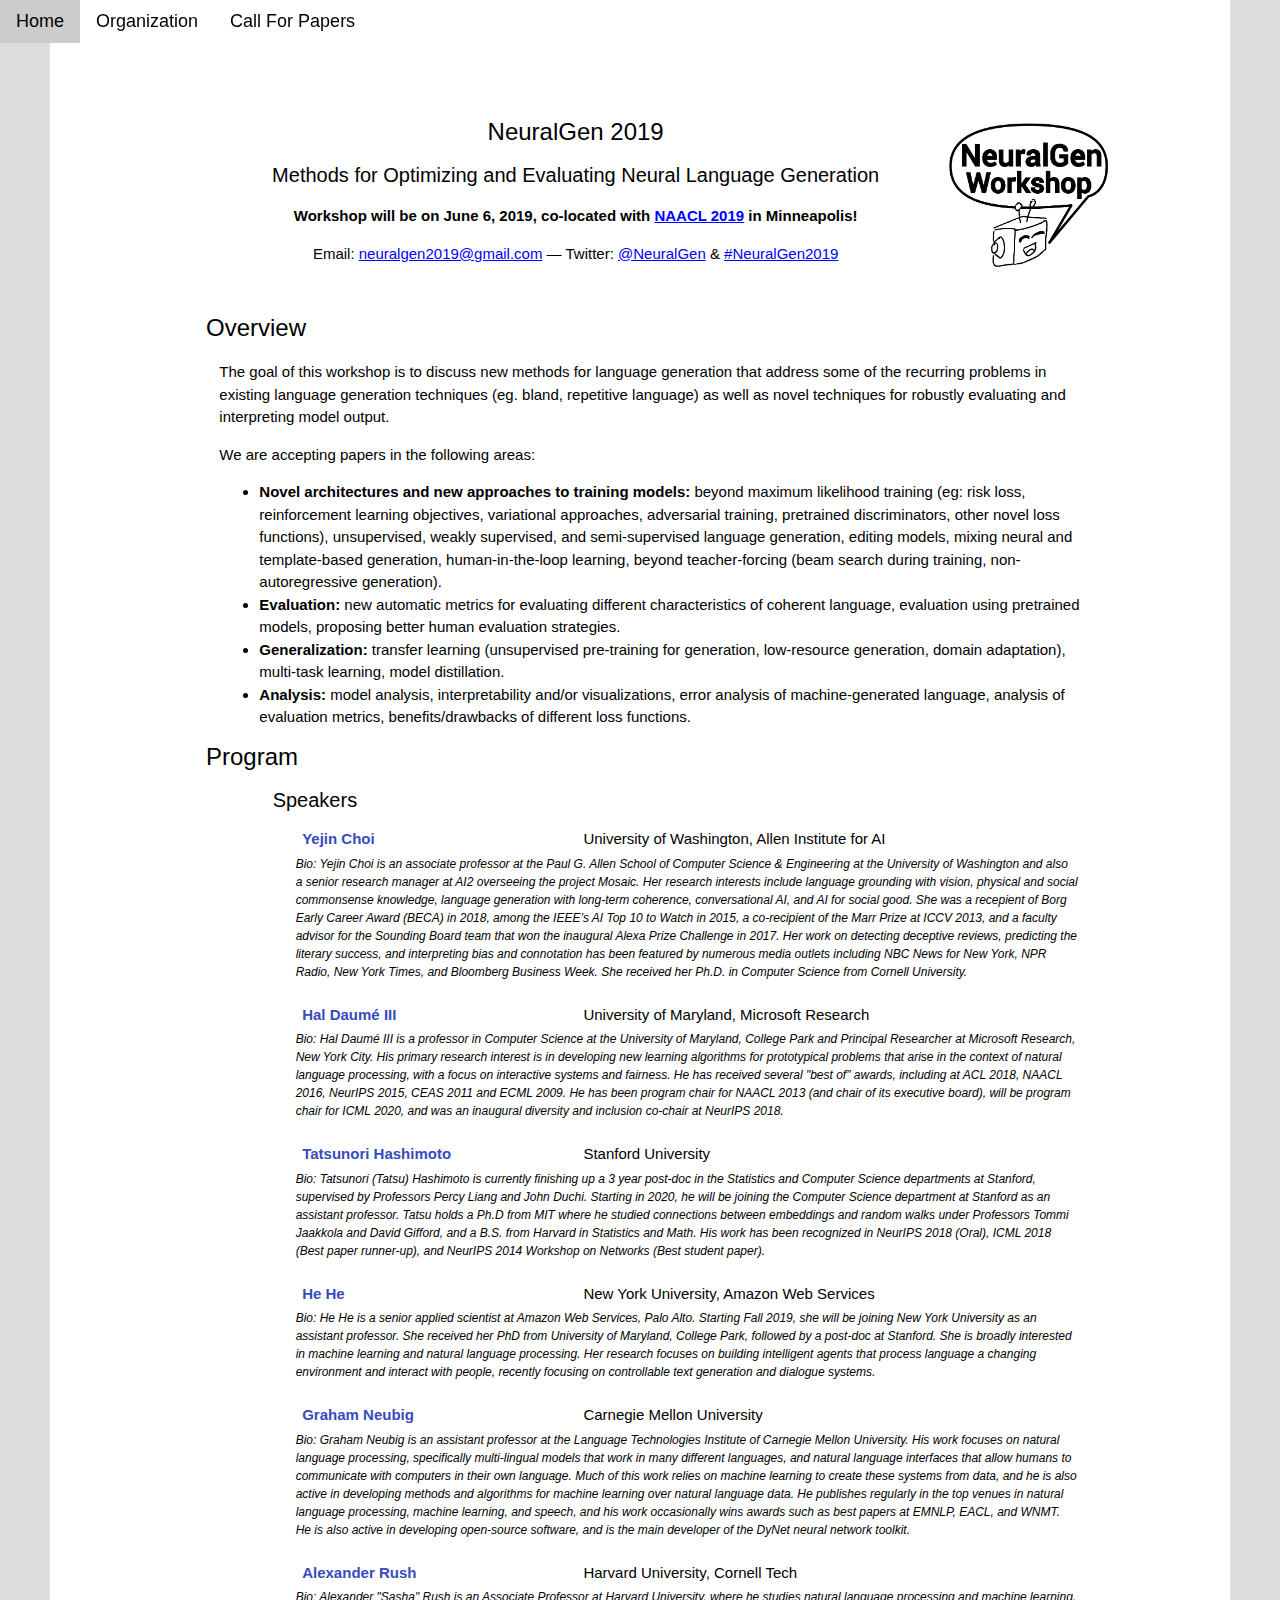
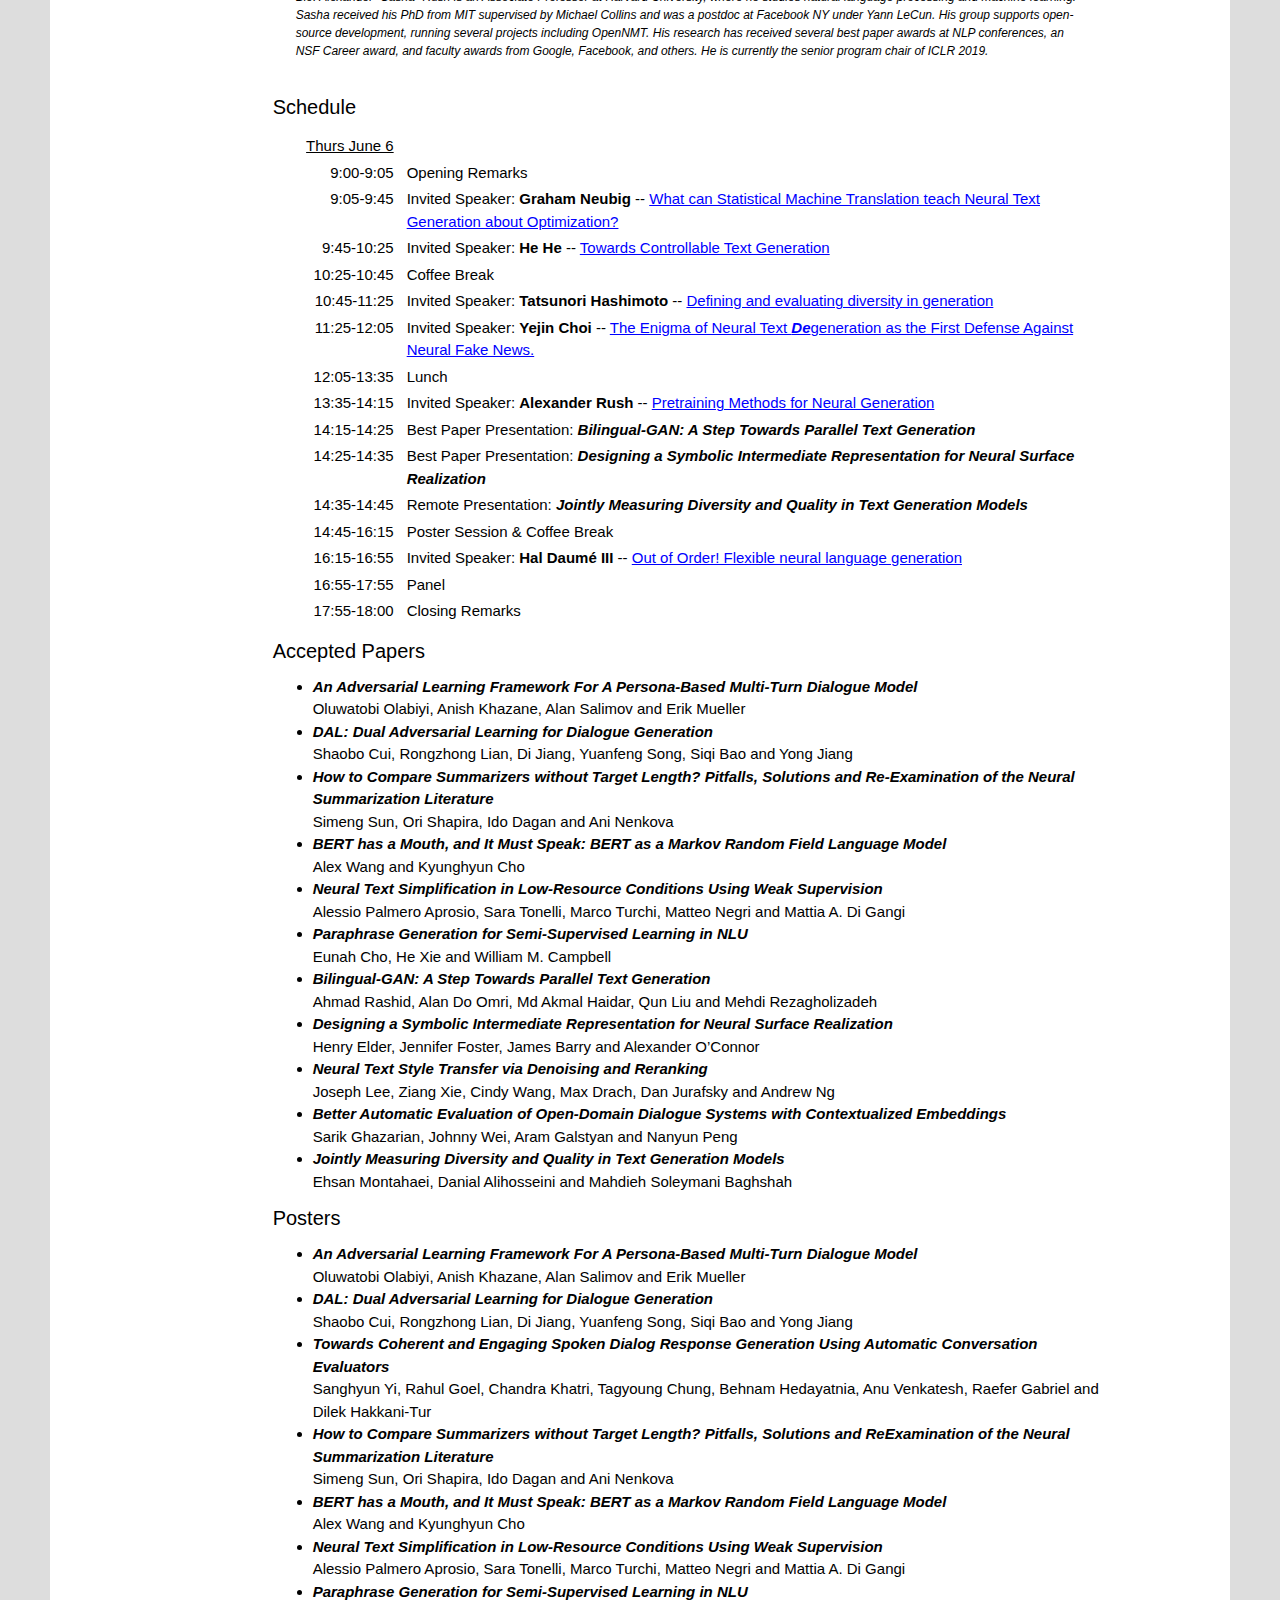
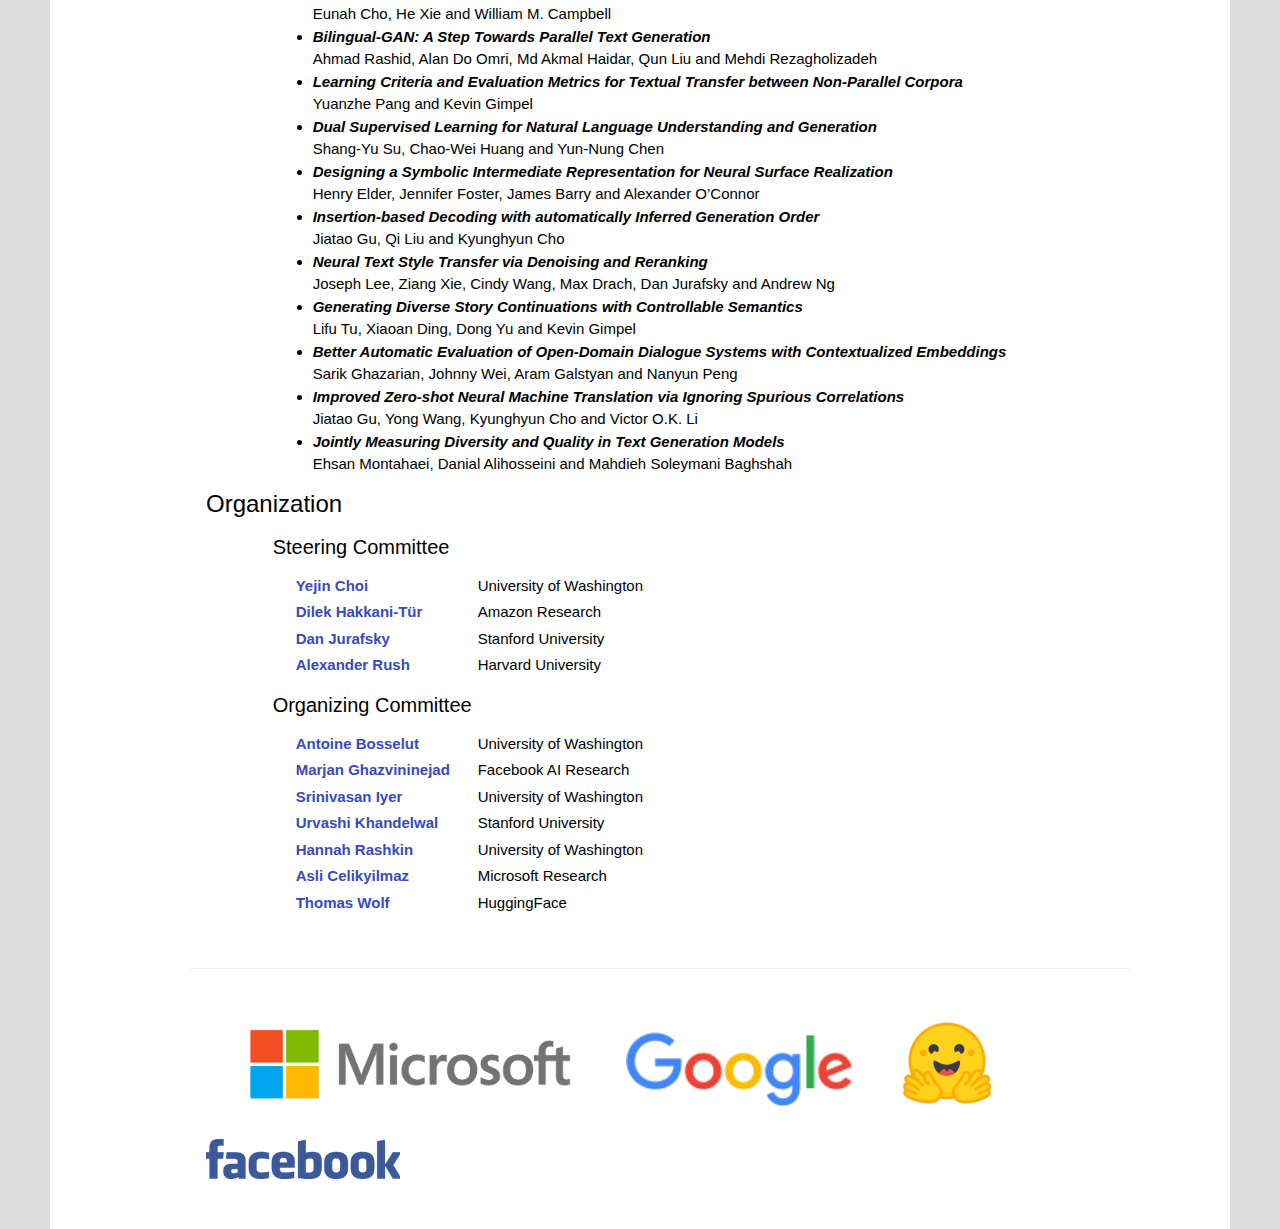
<file: index.html>
<!DOCTYPE html>
<html>
<title>NeuralGen Workshop</title>
<meta charset="UTF-8">
<meta name="viewport" content="width=device-width, initial-scale=1">
<link rel="stylesheet" href="https://www.w3schools.com/w3css/4/w3.css">
<link rel="stylesheet" href="https://www.w3schools.com/lib/w3-theme-black.css">
<link rel="stylesheet" href="https://fonts.googleapis.com/css?family=Roboto">
<link rel="stylesheet" href="style.css">
<!--link rel="stylesheet" href="https://cdnjs.cloudflare.com/ajax/libs/font-awesome/4.7.0/css/font-awesome.min.css"-->
<style>
html,body,h3,h3,h3,h4,h5,h6 {font-family:sans-serif;}
td {vertical-align:top;}
.w3-sidebar {
  z-index: 3;
  width: 120px;
  top: 43px;
  bottom: 0;
  height: inherit;
}
.w3-top-padding-64{
  padding-top: 64px!important;;
}
.name a{
  color:#374bbd;text-decoration: none;
}
.schedulename{
  font-weight:bold;
}
.papertitle{
  font-style:italic;
  font-weight:bold;
}
.bio{
  font-weight:lighter;
  font-style:italic;
  font-size:9pt;

}
.talktitle{
  padding-left:10pt;
  padding-right:10pt;
  font-style:italic;
  text-align: left;
  %padding-top:5pt;
}
</style>
<body>

<!-Navbar -->
<div class="w3-top">
  <div class="w3-bar w3-theme w3-top w3-left-align w3-large">
    <a class="w3-bar-item w3-button w3-right w3-hide-large w3-hover-white w3-large w3-theme-l1" href="javascript:void(0)" onclick="w3_open()"><i class="fa fa-bars"></i></a>
    <a href="index.html" class="w3-bar-item w3-button w3-theme-l1">Home</a>
    <a href="organization.html" class="w3-bar-item w3-button w3-hide-small w3-hover-white">Organization</a>
    <a href="cfp.html" class="w3-bar-item w3-button w3-hide-small w3-hover-white">Call For Papers</a>
  </div>
</div>


<!--nav class="w3-sidebar w3-bar-block w3-collapse w3-large w3-theme-l5" id="mySidebar">
</nav-->


<!-Main content: shift it to the right by 250 pixels when the sidebar is visible -->
<div class="w3-main">
<div class="w3-row w3-top-padding-64">
    <table width="100%" align="center" border="0" cellspacing="0" cellpadding="20">
        <tr>
<td width="75%">
<div class="w3-container" style="text-align:center">
    <table width="100%" align="center" border="0" cellspacing="0" cellpadding="20">
        <tr>
          <td width="67%" valign="middle">
<h3 style="text-align:center"> NeuralGen 2019
  </h3>
  <h4 style="text-align:center">
    Methods for Optimizing and Evaluating Neural Language Generation
  </h4>
  <p><b>Workshop will be on June 6, 2019, co-located with <a href="https://naacl2019.org/">NAACL 2019</a> in Minneapolis!</b></p>

      <p>Email: <a href="mailto:neuralgen2019@gmail.com">neuralgen2019@gmail.com</a> — Twitter: <a href="https://twitter.com/NeuralGen">@NeuralGen</a> & <a href="https://twitter.com/hashtag/neuralgen2019?src=hash">#NeuralGen2019</a></p>
    
    </td>  
      <td width="20%">
          <img src="images/NeuralGen_logo_final.png" width="100%">
        </td>
      </tr>
    </table>
  </div>
    <div class="w3-container">
      <h3 class="w3-text">Overview</h3>
      <div style="margin-left: 10pt;margin-right: 10pt;">
      <p>The goal of this workshop is to discuss new methods for language generation that address some of the recurring problems in existing language generation techniques (eg. bland, repetitive language) as well as novel techniques for robustly evaluating and interpreting model output.</p>
      <p>We are accepting papers in the following areas:</p>
      <ul>
      <li><b>Novel architectures and new approaches to training models:</b> beyond maximum likelihood training (eg: risk loss, reinforcement learning objectives, variational approaches, adversarial training, pretrained discriminators, other novel loss functions), unsupervised, weakly supervised, and semi-supervised language generation, editing models, mixing neural and template-based generation, human-in-the-loop learning, beyond teacher-forcing (beam search during training, non-autoregressive generation).</li>
      <li><b>Evaluation:</b> new automatic metrics for evaluating different characteristics of coherent language, evaluation using pretrained models, proposing better human evaluation strategies.</li>
      <li><b>Generalization:</b> transfer learning (unsupervised pre-training for generation, low-resource generation, domain adaptation), multi-task learning, model distillation.</li>
      <li><b>Analysis:</b> model analysis, interpretability and/or visualizations, error analysis of machine-generated language, analysis of evaluation metrics, benefits/drawbacks of different loss functions.
        </li></ul>
    </div>
    </div>
    <!--div class="w3-third w3-container">
      <p class="w3-border w3-padding-large w3-padding-32 w3-center">AD</p>
      <p class="w3-border w3-padding-large w3-padding-64 w3-center">AD</p>
    </div-->
  </div>

  <div class="w3-row">
    <div class=" w3-container">
      <h3 class="w3-text">Program</h3>

      <div style="margin-left: 50pt;margin-right: 10pt">
      <!--h4>Highlights</h4>
      <ul>
        <li>6-8 speakers</li><li>Poster Session</li><li>Panel Discussion</li>
      </ul-->

      <h4>Speakers</h4>
     <table >

        <tr ><td ></td>
            <td class="name" ><a href="https://homes.cs.washington.edu/~yejin/"> Yejin Choi</a></td>
        <td class="institution"> University of Washington, Allen Institute for AI</td>
        </tr>

        <tr  id="ychoibio" >
          <td colspan="4" class="bio" style="padding-bottom:20px">Bio: Yejin Choi is an associate professor at the Paul G. Allen School of Computer Science & Engineering at the University of Washington and also a senior research manager at AI2  overseeing the project Mosaic. Her research interests include language grounding with vision, physical and social commonsense knowledge, language generation with long-term coherence, conversational AI, and AI for social good. She was a recepient of Borg Early Career Award (BECA) in 2018, among the IEEE’s AI Top 10 to Watch in 2015, a co-recipient of the Marr Prize at ICCV 2013, and a faculty advisor for the Sounding Board team that won the inaugural Alexa Prize Challenge in 2017.  Her work on detecting deceptive reviews, predicting the literary success, and interpreting bias and connotation has been featured by numerous media outlets including NBC News for New York, NPR Radio, New York Times, and Bloomberg Business Week. She received her Ph.D. in Computer Science from Cornell University.
</td>
        </tr>

        <tr >
         <td ></td>
        <td class="name"><a href="http://users.umiacs.umd.edu/~hal/">Hal Daum&eacute;  III</a></td>
        <td class="institution"> University of Maryland, Microsoft Research</td>
        </tr>

        <tr  id="hdaumebio" >
          <td colspan="4" class="bio" style="padding-bottom:20px">Bio: Hal Daumé III is a professor in Computer Science at the University of Maryland, College Park and Principal Researcher at Microsoft Research, New York City. His primary research interest is in developing new learning algorithms for prototypical problems that arise in the context of natural language processing, with a focus on interactive systems and fairness. He has received several "best of" awards, including at ACL 2018, NAACL 2016, NeurIPS 2015, CEAS 2011 and ECML 2009. He has been program chair for NAACL 2013 (and chair of its executive board), will be program chair for ICML 2020, and was an inaugural diversity and inclusion co-chair at NeurIPS 2018.</tr>

        <tr >
          <td ></td>
        <td class="name"><a href="https://thashim.github.io/">Tatsunori Hashimoto</a></td>
        <td class="institution"> Stanford University</td>
        </tr>

        <tr  id="thashimotobio" >
          <td colspan="4" class="bio" style="padding-bottom:20px">Bio: Tatsunori (Tatsu) Hashimoto is currently finishing up a 3 year post-doc in the Statistics and Computer Science departments at Stanford, supervised by Professors Percy Liang and John Duchi. Starting in 2020, he will be joining the Computer Science department at Stanford as an assistant professor. Tatsu holds a Ph.D from MIT where he studied connections between embeddings and random walks under Professors Tommi Jaakkola and David Gifford, and a B.S. from Harvard in Statistics and Math. His work has been recognized in NeurIPS 2018 (Oral), ICML 2018 (Best paper runner-up), and NeurIPS 2014 Workshop on Networks (Best student paper).</td>
        </tr>

        <tr>
          <td ></td>
        <td class="name"><a href="https://hhexiy.github.io/">He He</a></td>
        <td class="institution"> New York University, Amazon Web Services</td>
        </tr>

        <tr  id="hhebio">
          <td colspan="4" class="bio" style="padding-bottom:20px" >Bio: He He is a senior applied scientist at Amazon Web Services, Palo Alto. Starting Fall 2019, she will be joining New York University as an assistant professor. She received her PhD from University of Maryland, College Park, followed by a post-doc at Stanford. She is broadly interested in machine learning and natural language processing.  Her research focuses on building intelligent agents that process language a changing environment and interact with people, recently focusing on controllable text generation and dialogue systems.</td>
        </tr>

        <tr >
          <td ></td>
        <td class="name"><a href="http://www.phontron.com/">Graham Neubig</a></td>
        <td class="institution"> Carnegie Mellon University</td>
        </tr>

        <tr  id="gneubigbio">
          <td colspan="4" class="bio" style="padding-bottom:20px">Bio: Graham Neubig is an assistant professor at the Language Technologies Institute of Carnegie Mellon University. His work focuses on natural language processing, specifically multi-lingual models that work in many different languages, and natural language interfaces that allow humans to communicate with computers in their own language. Much of this work relies on machine learning to create these systems from data, and he is also active in developing methods and algorithms for machine learning over natural language data. He publishes regularly in the top venues in natural language processing, machine learning, and speech, and his work occasionally wins awards such as best papers at EMNLP, EACL, and WNMT. He is also active in developing open-source software, and is the main developer of the DyNet neural network toolkit.</td>
        </tr>

        <tr >
          <td ></td>
          <td class="name"><a href="https://nlp.seas.harvard.edu/rush.html">Alexander Rush</a></td>
        <td class="institution"> Harvard University, Cornell Tech</td>
        </tr>

        <tr  id="arushbio" >
          <td colspan="4" class="bio" style="padding-bottom:20px" >Bio: Alexander "Sasha" Rush is an Associate Professor at Harvard University, where he studies natural language processing and machine learning. Sasha received his PhD from MIT supervised by Michael Collins and was a postdoc at Facebook NY under Yann LeCun. His group supports open-source development, running several projects including OpenNMT. His research has received several best paper awards at NLP conferences, an NSF Career award, and faculty awards from Google, Facebook, and others.  He is currently the senior program chair of ICLR 2019.</td>
        </tr>
      </table>

   

      <h4>Schedule</h4>
      <table>
        <tr><td width="100px" style="text-align:right"><u>Thurs June 6</u></td><td style="padding-left:10px"></td></tr>
        <tr><td width="100px" style="text-align:right">9:00-9:05</td><td style="padding-left:10px">Opening Remarks</td></tr>
        <tr><td style="text-align:right"> 9:05-9:45</td><td style="padding-left:10px">Invited Speaker: <span class="schedulename">Graham Neubig</span> -- <a href="http://www.phontron.com/slides/neubig19neuralgen.pdf">What can Statistical Machine Translation teach Neural Text Generation about Optimization?</a></td></tr>
        <tr><td style="text-align:right"> 9:45-10:25</td><td style="padding-left:10px">Invited Speaker: <span class="schedulename">He He</span> -- <a href="pdf/hhe.pdf">Towards Controllable Text Generation</a></td></tr>
        <tr><td style="text-align:right"> 10:25-10:45</td><td style="padding-left:10px">Coffee Break</td></tr>
        <tr><td style="text-align:right"> 10:45-11:25</td><td style="padding-left:10px">Invited Speaker: <span class="schedulename">Tatsunori Hashimoto</span> -- <a href="https://drive.google.com/file/d/1P--z-jGWMtrSHdjB64X4BEwuIedzkO6N/view?usp=drive_web">Defining and evaluating diversity in generation</a></td></tr>
        <tr><td style="text-align:right"> 11:25-12:05</td><td style="padding-left:10px">Invited Speaker: <span class="schedulename">Yejin Choi</span> -- <a href="https://www.dropbox.com/s/bnz1f9vwxs0u2n0/neuraldegen.pdf?dl=0">The Enigma of Neural Text <b><i>De</i></b>generation as the First Defense Against Neural Fake News.</a></td></tr>
        <tr><td style="text-align:right"> 12:05-13:35</td><td style="padding-left:10px">Lunch</td></tr>
        <tr><td style="text-align:right"> 13:35-14:15</td><td style="padding-left:10px">Invited Speaker: <span class="schedulename">Alexander Rush</span> -- <a href="http://nlp.seas.harvard.edu/slides/Pre-training%20for%20Generation.pdf">Pretraining Methods for Neural Generation</a></td></tr>
        <tr><td style="text-align:right"> 14:15-14:25</td><td style="padding-left:10px">Best Paper Presentation: <span class="papertitle">Bilingual-GAN: A Step Towards Parallel Text Generation</span></td></tr>
        <tr><td style="text-align:right"> 14:25-14:35</td><td style="padding-left:10px">Best Paper Presentation: <span class="papertitle">Designing a Symbolic Intermediate Representation for Neural Surface Realization</span> </td></tr>
        <tr><td style="text-align:right"> 14:35-14:45</td><td style="padding-left:10px">Remote Presentation: <span class="papertitle">Jointly Measuring Diversity and Quality in Text Generation Models</span></td></tr>
        <tr><td style="text-align:right"> 14:45-16:15</td><td style="padding-left:10px">Poster Session  & Coffee Break</td></tr>
        <tr><td style="text-align:right"> 16:15-16:55</td><td style="padding-left:10px">Invited Speaker:  <span class="schedulename">Hal Daumé III</span> -- <a href="pdf/out_of_order.pptx"> Out of Order! Flexible neural language generation</a></td></tr>
        <tr><td style="text-align:right"> 16:55-17:55</td><td style="padding-left:10px">Panel</td></tr>
        <tr><td style="text-align:right"> 17:55-18:00</td><td style="padding-left:10px">Closing Remarks</td></tr>
      </table>

      <h4>Accepted Papers</h4>
    <ul>
      <li>
 <span class="papertitle">An Adversarial Learning Framework For A Persona-Based Multi-Turn Dialogue Model</span><br>
Oluwatobi Olabiyi, Anish Khazane, Alan Salimov and Erik Mueller
      </li><li>
 <span class="papertitle">DAL: Dual Adversarial Learning for Dialogue Generation</span><br>
Shaobo Cui, Rongzhong Lian, Di Jiang, Yuanfeng Song, Siqi Bao and Yong Jiang
      </li><li>
 <span class="papertitle">How to Compare Summarizers without Target Length? Pitfalls, Solutions and Re-Examination of the Neural Summarization Literature</span><br>
Simeng Sun, Ori Shapira, Ido Dagan and Ani Nenkova
      </li><li>
 <span class="papertitle">BERT has a Mouth, and It Must Speak: BERT as a Markov Random Field Language Model</span><br>
Alex Wang and Kyunghyun Cho
      </li><li>
 <span class="papertitle">Neural Text Simplification in Low-Resource Conditions Using Weak Supervision</span><br>
Alessio Palmero Aprosio, Sara Tonelli, Marco Turchi, Matteo Negri and Mattia A. Di Gangi
      </li><li>
 <span class="papertitle">Paraphrase Generation for Semi-Supervised Learning in NLU</span><br>
Eunah Cho, He Xie and William M. Campbell
      </li><li>
 <span class="papertitle">Bilingual-GAN: A Step Towards Parallel Text Generation</span><br>
Ahmad Rashid, Alan Do Omri, Md Akmal Haidar, Qun Liu and Mehdi Rezagholizadeh 
      </li><li>
 <span class="papertitle">Designing a Symbolic Intermediate Representation for Neural Surface Realization</span><br>
Henry Elder, Jennifer Foster, James Barry and Alexander O’Connor
      </li><li>
 <span class="papertitle">Neural Text Style Transfer via Denoising and Reranking</span><br>
Joseph Lee, Ziang Xie, Cindy Wang, Max Drach, Dan Jurafsky and Andrew Ng
      </li><li>
 <span class="papertitle">Better Automatic Evaluation of Open-Domain Dialogue Systems with Contextualized Embeddings</span><br>
Sarik Ghazarian, Johnny Wei, Aram Galstyan and Nanyun Peng
      </li><li>
 <span class="papertitle">Jointly Measuring Diversity and Quality in Text Generation Models</span><br>
Ehsan Montahaei, Danial Alihosseini and Mahdieh Soleymani Baghshah
      </li>
    </ul>

      <h4>Posters</h4>

<ul>
  <li>
<span class="papertitle">An Adversarial Learning Framework For A Persona-Based Multi-Turn Dialogue Model</span><br>
Oluwatobi Olabiyi, Anish Khazane, Alan Salimov and Erik Mueller
 </li><li>
<span class="papertitle">DAL: Dual Adversarial Learning for Dialogue Generation</span><br>
Shaobo Cui, Rongzhong Lian, Di Jiang, Yuanfeng Song, Siqi Bao and Yong Jiang
 </li><li>
<span class="papertitle">Towards Coherent and Engaging Spoken Dialog Response Generation Using Automatic Conversation Evaluators</span><br>
Sanghyun Yi, Rahul Goel, Chandra Khatri, Tagyoung Chung, Behnam Hedayatnia, Anu Venkatesh, Raefer Gabriel and Dilek Hakkani-Tur
 </li><li>
<span class="papertitle">How to Compare Summarizers without Target Length? Pitfalls, Solutions and ReExamination of the Neural Summarization Literature</span><br>
Simeng Sun, Ori Shapira, Ido Dagan and Ani Nenkova
 </li><li>
<span class="papertitle">BERT has a Mouth, and It Must Speak: BERT as a Markov Random Field Language Model </span><br>
Alex Wang and Kyunghyun Cho
 </li><li>
<span class="papertitle">Neural Text Simplification in Low-Resource Conditions Using Weak Supervision</span><br>
Alessio Palmero Aprosio, Sara Tonelli, Marco Turchi, Matteo Negri and Mattia A. Di Gangi
 </li><li>
<span class="papertitle">Paraphrase Generation for Semi-Supervised Learning in NLU</span><br>
Eunah Cho, He Xie and William M. Campbell
 </li><li>
<span class="papertitle">Bilingual-GAN: A Step Towards Parallel Text Generation</span><br>
Ahmad Rashid, Alan Do Omri, Md Akmal Haidar, Qun Liu and Mehdi Rezagholizadeh
 </li><li>
<span class="papertitle">Learning Criteria and Evaluation Metrics for Textual Transfer between Non-Parallel Corpora</span><br>
Yuanzhe Pang and Kevin Gimpel
 </li><li>
<span class="papertitle">Dual Supervised Learning for Natural Language Understanding and Generation</span><br>
Shang-Yu Su, Chao-Wei Huang and Yun-Nung Chen
 </li><li>
<span class="papertitle">Designing a Symbolic Intermediate Representation for Neural Surface Realization</span><br>
Henry Elder, Jennifer Foster, James Barry and Alexander O’Connor
 </li><li>
<span class="papertitle">Insertion-based Decoding with automatically Inferred Generation Order</span><br>
Jiatao Gu, Qi Liu and Kyunghyun Cho
 </li><li>
<span class="papertitle">Neural Text Style Transfer via Denoising and Reranking</span><br>
Joseph Lee, Ziang Xie, Cindy Wang, Max Drach, Dan Jurafsky and Andrew Ng
 </li><li>
<span class="papertitle">Generating Diverse Story Continuations with Controllable Semantics</span><br>
Lifu Tu, Xiaoan Ding, Dong Yu and Kevin Gimpel
 </li><li>
<span class="papertitle">Better Automatic Evaluation of Open-Domain Dialogue Systems with Contextualized Embeddings</span><br>
Sarik Ghazarian, Johnny Wei, Aram Galstyan and Nanyun Peng
 </li><li>
<span class="papertitle">Improved Zero-shot Neural Machine Translation via Ignoring Spurious Correlations</span><br>
Jiatao Gu, Yong Wang, Kyunghyun Cho and Victor O.K. Li
 </li><li>
<span class="papertitle">Jointly Measuring Diversity and Quality in Text Generation Models</span><br>
Ehsan Montahaei, Danial Alihosseini and Mahdieh Soleymani Baghshah
 </li>

</ul>


    </div>
    </div>
    <!--div class="w3-third w3-container">
      <p class="w3-border w3-padding-large w3-padding-32 w3-center">AD</p>
      <p class="w3-border w3-padding-large w3-padding-64 w3-center">AD</p>
    </div-->
  </div>
  <div class="w3-row" style="padding-bottom:30px;">
    <div class="w3-container">
      <h3 class="w3-text">Organization</h3>

      <div style="margin-left: 50pt;margin-right: 10pt">
      <h4>Steering Committee</h4>
      <table>
        <tr>
        <td width="180px" class="name"><a href="https://homes.cs.washington.edu/~yejin/"> Yejin Choi </a></td><td class="institution"> University of Washington </td>
        </tr>
        <tr>
        <td class="name"><a href="https://scholar.google.com/citations?user=GMcL_9kAAAAJ">Dilek Hakkani-Tür</a></td><td class="institution"> Amazon Research</td>
        </tr>
        <tr>
        <td class="name"><a href="https://web.stanford.edu/~jurafsky/">Dan Jurafsky</a></td><td class="institution">Stanford University</td>
        </tr>
        <tr>
        <td class="name"><a href="https://nlp.seas.harvard.edu/rush.html">Alexander Rush</a></td><td class="institution"> Harvard University</td>
        </tr>
      </table>
      <h4>Organizing Committee</h4>
      <table>
        <tr>
        <td width="180px" class="name"><a href="https://atcbosselut.github.io/">Antoine Bosselut</a></td><td class="institution"> University of Washington</td>
        </tr>
        <tr>
        <td class="name"><a href="https://scholar.google.com/citations?user=IRTtnAIAAAAJ&hl=en">Marjan Ghazvininejad</a></td><td class="institution">Facebook AI Research</td>
        </tr>
        <tr>
        <td class="name"><a href="http://sriniiyer.github.io/">Srinivasan Iyer</a></td><td class="institution">University of Washington</td>
        </tr>
        <tr>
        <td class="name"><a href="https://nlp.stanford.edu/~urvashik/">Urvashi Khandelwal</a></td><td class="institution"> Stanford University</td>
        </tr>
        <tr>
        <td class="name"><a href="https://homes.cs.washington.edu/~hrashkin/">Hannah Rashkin</a></td><td class="institution">University of Washington</td>
        </tr>
        <tr>
        <td class="name"><a href="https://www.microsoft.com/en-us/research/people/aslicel/"> Asli Celikyilmaz</a></td><td class="institution">Microsoft Research</td>
        </tr>
        <tr>
        <td class="name"><a href="http://thomwolf.io/">Thomas Wolf</a></td><td class="institution">HuggingFace</td>
        </tr>
      </table>



    </div>
  </div>

  </div>
<hr>
  <div class="w3-row" style="padding-bottom:30px;">
    <div class="w3-container">
      <!--h3 class="w3-text">Sponsors</h3>
      <img src="images/Microsoft-logo_rgb_gray.png" width="300px">&nbsp;&nbsp;
      <img style="margin-top:15px" src="images/GoogleLogo_Color.png" width="180px">&nbsp;&nbsp;&nbsp;&nbsp;&nbsp;&nbsp;&nbsp;&nbsp;&nbsp;
      <img src="images/huggingface.png" width="80px">&nbsp;&nbsp;&nbsp;&nbsp;&nbsp;&nbsp;&nbsp;&nbsp;&nbsp;&nbsp;
      <img src="images/facebook-logo.png" width="100px">&nbsp;&nbsp;&nbsp;&nbsp;&nbsp;&nbsp;&nbsp;&nbsp;
      <br-->

      <img src="images/Microsoft-logo_rgb_gray.png" height="150px">&nbsp;&nbsp;
      <img style="margin-top:15px" src="images/GoogleLogo_Color.png" height="80px">&nbsp;&nbsp;&nbsp;&nbsp;&nbsp;&nbsp;&nbsp;&nbsp;&nbsp;
      <img src="images/huggingface.png" height="100px">&nbsp;&nbsp;&nbsp;&nbsp;&nbsp;&nbsp;&nbsp;&nbsp;&nbsp;&nbsp;
      <img src="images/facebook-logo.png" height="40px">&nbsp;&nbsp;&nbsp;&nbsp;&nbsp;&nbsp;&nbsp;&nbsp;

    </div>
  </div>

<!-END MAIN -->
</div>

<script>
// Get the Sidebar
var mySidebar = document.getElementById("mySidebar");


</script>
</body>
</html>
</file>
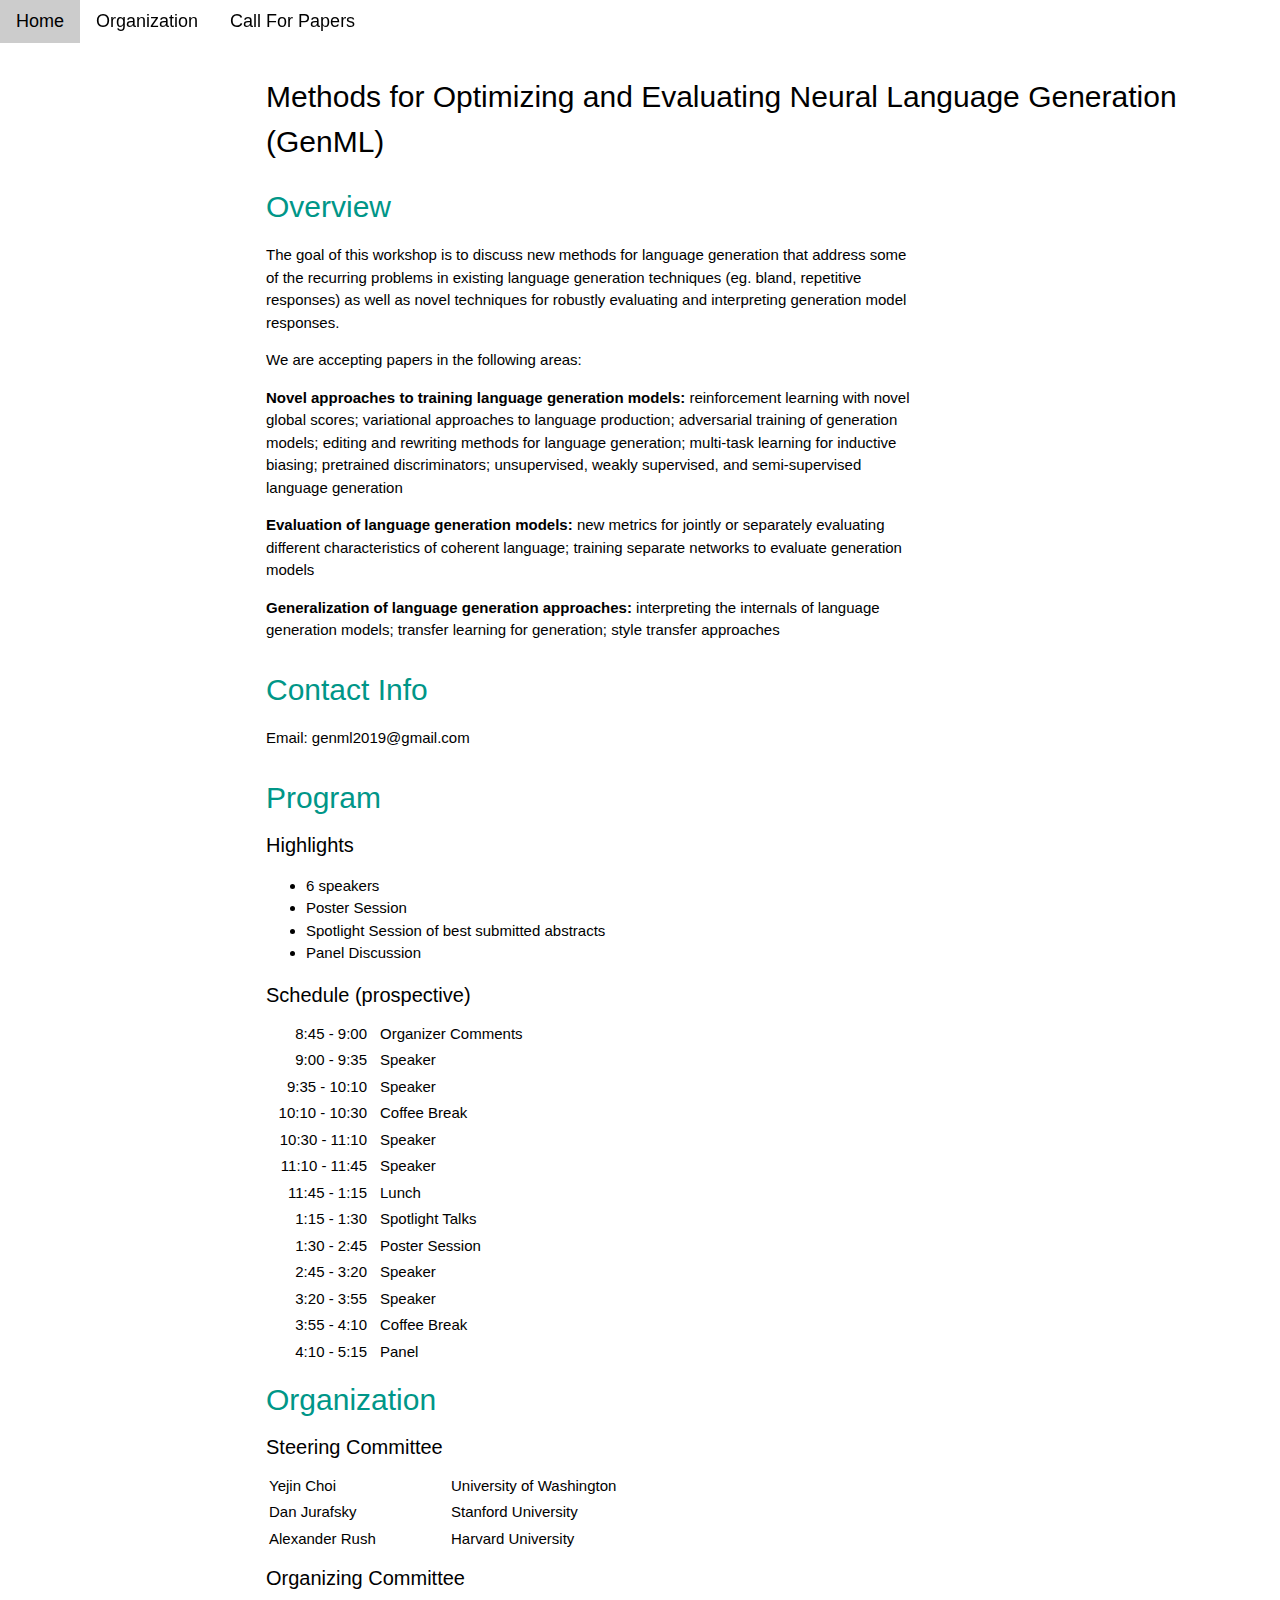
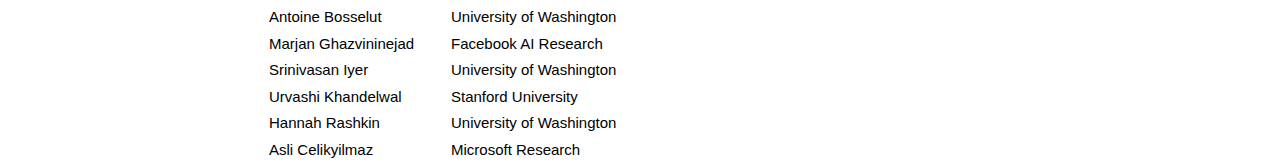
<file: docs/index.html>
<!DOCTYPE html>
<html>
<title>GenML Workshop</title>
<meta charset="UTF-8">
<meta name="viewport" content="width=device-width, initial-scale=1">
<link rel="stylesheet" href="https://www.w3schools.com/w3css/4/w3.css">
<link rel="stylesheet" href="https://www.w3schools.com/lib/w3-theme-black.css">
<link rel="stylesheet" href="https://fonts.googleapis.com/css?family=Roboto">
<!--link rel="stylesheet" href="https://cdnjs.cloudflare.com/ajax/libs/font-awesome/4.7.0/css/font-awesome.min.css"-->
<style>
html,body,h3,h2,h3,h4,h5,h6 {font-family:sans-serif;}
.w3-sidebar {
  z-index: 3;
  width: 250px;
  top: 43px;
  bottom: 0;
  height: inherit;
}
.w3-top-padding-64{
  padding-top: 64px!important;;
}
</style>
<body>

<!-- Navbar -->
<div class="w3-top">
  <div class="w3-bar w3-theme w3-top w3-left-align w3-large">
    <a class="w3-bar-item w3-button w3-right w3-hide-large w3-hover-white w3-large w3-theme-l1" href="javascript:void(0)" onclick="w3_open()"><i class="fa fa-bars"></i></a>
    <a href="index.html" class="w3-bar-item w3-button w3-theme-l1">Home</a>
    <a href="organization.html" class="w3-bar-item w3-button w3-hide-small w3-hover-white">Organization</a>
    <a href="submissions.html" class="w3-bar-item w3-button w3-hide-small w3-hover-white">Call For Papers</a>
  </div>
</div>

<!-- Sidebar 
<nav class="w3-sidebar w3-bar-block w3-collapse w3-large w3-theme-l5 w3-animate-left" id="mySidebar">
  <a href="javascript:void(0)" onclick="w3_close()" class="w3-right w3-xlarge w3-padding-large w3-hover-black w3-hide-large" title="Close Menu">
    <i class="fa fa-remove"></i>
  </a>
  <h4 class="w3-bar-item"><b>Menu</b></h4>
  <a class="w3-bar-item w3-button w3-hover-black" href="#">Link</a>
  <a class="w3-bar-item w3-button w3-hover-black" href="#">Link</a>
  <a class="w3-bar-item w3-button w3-hover-black" href="#">Link</a>
  <a class="w3-bar-item w3-button w3-hover-black" href="#">Link</a>
</nav>-->

<!-- Overlay effect when opening sidebar on small screens -->
<div class="w3-overlay w3-hide-large" onclick="w3_close()" style="cursor:pointer" title="close side menu" id="myOverlay"></div>

<!-- Main content: shift it to the right by 250 pixels when the sidebar is visible -->
<div class="w3-main" style="margin-left:250px">
<div class="w3-row w3-top-padding-64">
    <div class="w3-container">
  <h2>
    Methods for Optimizing and Evaluating Neural Language Generation (GenML)
  </h2>
  </div>
    <div class="w3-twothird w3-container">
      <h2 class="w3-text-teal">Overview</h2>
      <p>The goal of this workshop is to discuss new methods for language generation that address some of the recurring problems in existing language generation techniques (eg. bland, repetitive responses) as well as novel techniques for robustly evaluating and interpreting generation model responses.</p>
      <p>We are accepting papers in the following areas:</p>
      <p><b>Novel approaches to training language generation models:</b> reinforcement learning with novel global scores; variational approaches to language production; adversarial training of generation models; editing and rewriting methods for language generation; multi-task learning for inductive biasing; pretrained discriminators; unsupervised, weakly supervised, and semi-supervised language generation</p>
      <p><b>Evaluation of language generation models:</b> new metrics for jointly or separately evaluating different characteristics of coherent language; training separate networks to evaluate generation models</p>
      <p><b>Generalization of language generation approaches:</b> interpreting the internals of language generation models; transfer learning for generation; style transfer approaches</p>
    </div>
    <!--div class="w3-third w3-container">
      <p class="w3-border w3-padding-large w3-padding-32 w3-center">AD</p>
      <p class="w3-border w3-padding-large w3-padding-64 w3-center">AD</p>
    </div-->
  </div>
    <div class="w3-row">
    <div class="w3-twothird w3-container">
      <h2 class="w3-text-teal">Contact Info</h2>
      <p>Email: genml2019@gmail.com</p>
    </div>
  </div>

  <div class="w3-row">
    <div class="w3-twothird w3-container">
      <h2 class="w3-text-teal">Program</h2>
      <h4>Highlights</h4>
      <ul>
        <li>6 speakers</li><li>Poster Session</li><li>Spotlight Session of best submitted abstracts</li><li>Panel Discussion</li>
      </ul>
      <h4>Schedule (prospective)</h4>
      <table>
        <tr><td width="100px" style="text-align:right">8:45 - 9:00</td><td style="padding-left:10px">Organizer Comments</td></tr>
        <tr><td style="text-align:right"> 9:00 - 9:35</td><td style="padding-left:10px">Speaker</td></tr>
        <tr><td style="text-align:right"> 9:35 - 10:10</td><td style="padding-left:10px">Speaker</td></tr>
        <tr><td style="text-align:right"> 10:10 - 10:30</td><td style="padding-left:10px">Coffee Break</td></tr>
        <tr><td style="text-align:right"> 10:30 - 11:10</td><td style="padding-left:10px">Speaker</td></tr>
        <tr><td style="text-align:right"> 11:10 - 11:45</td><td style="padding-left:10px">Speaker</td></tr>
        <tr><td style="text-align:right"> 11:45 - 1:15</td><td style="padding-left:10px">Lunch</td></tr>
        <tr><td style="text-align:right"> 1:15 - 1:30</td><td style="padding-left:10px">Spotlight Talks</td></tr>
        <tr><td style="text-align:right"> 1:30 - 2:45</td><td style="padding-left:10px">Poster Session</td></tr>
        <tr><td style="text-align:right"> 2:45 - 3:20</td><td style="padding-left:10px">Speaker</td></tr>
        <tr><td style="text-align:right"> 3:20 - 3:55</td><td style="padding-left:10px">Speaker</td></tr>
        <tr><td style="text-align:right"> 3:55 - 4:10</td><td style="padding-left:10px">Coffee Break</td></tr>
        <tr><td style="text-align:right"> 4:10 - 5:15</td><td style="padding-left:10px">Panel</td></tr>

      </table>

    </div>
    <!--div class="w3-third w3-container">
      <p class="w3-border w3-padding-large w3-padding-32 w3-center">AD</p>
      <p class="w3-border w3-padding-large w3-padding-64 w3-center">AD</p>
    </div-->
  </div>
  <div class="w3-row">
    <div class="w3-twothird w3-container">
      <h2 class="w3-text-teal">Organization</h2>
      <h4>Steering Committee</h4>
      <table>
        <tr>
        <td width="180px">Yejin Choi</td><td> University of Washington</td>
        </tr>
        <tr>
        <td>Dan Jurafsky</td><td>Stanford University</td>
        </tr>
        <tr>
        <td>Alexander Rush</td><td> Harvard University</td>
        </tr>
      </table>
      <h4>Organizing Committee</h4>
      <table>
        <tr>
        <td width="180px">Antoine Bosselut</td><td> University of Washington</td>
        </tr>
        <tr>
        <td>Marjan Ghazvininejad</td><td>Facebook AI Research</td>
        </tr>
        <tr>
        <td>Srinivasan Iyer</td><td>University of Washington</td>
        </tr>
        <tr>
        <td>Urvashi Khandelwal</td><td> Stanford University</td>
        </tr>
        <tr>
        <td>Hannah Rashkin</td><td>University of Washington</td>
        </tr>
        <tr>
        <td>Asli Celikyilmaz</td><td>Microsoft Research</td>
        </tr>
      </table>
    </div>
  </div>
  <!--div class="w3-row">
    <div class="w3-twothird w3-container">
      <h2 class="w3-text-teal">Important Dates</h2>
      <p>Empty Paragraph</p>
    </div>
  </div-->




  <footer id="myFooter">
  </footer>

<!-- END MAIN -->
</div>

<script>
// Get the Sidebar
var mySidebar = document.getElementById("mySidebar");

// Get the DIV with overlay effect
var overlayBg = document.getElementById("myOverlay");

// Toggle between showing and hiding the sidebar, and add overlay effect
function w3_open() {
    if (mySidebar.style.display === 'block') {
        mySidebar.style.display = 'none';
        overlayBg.style.display = "none";
    } else {
        mySidebar.style.display = 'block';
        overlayBg.style.display = "block";
    }
}

// Close the sidebar with the close button
function w3_close() {
    mySidebar.style.display = "none";
    overlayBg.style.display = "none";
}
</script>

</body>
</html>
</file>
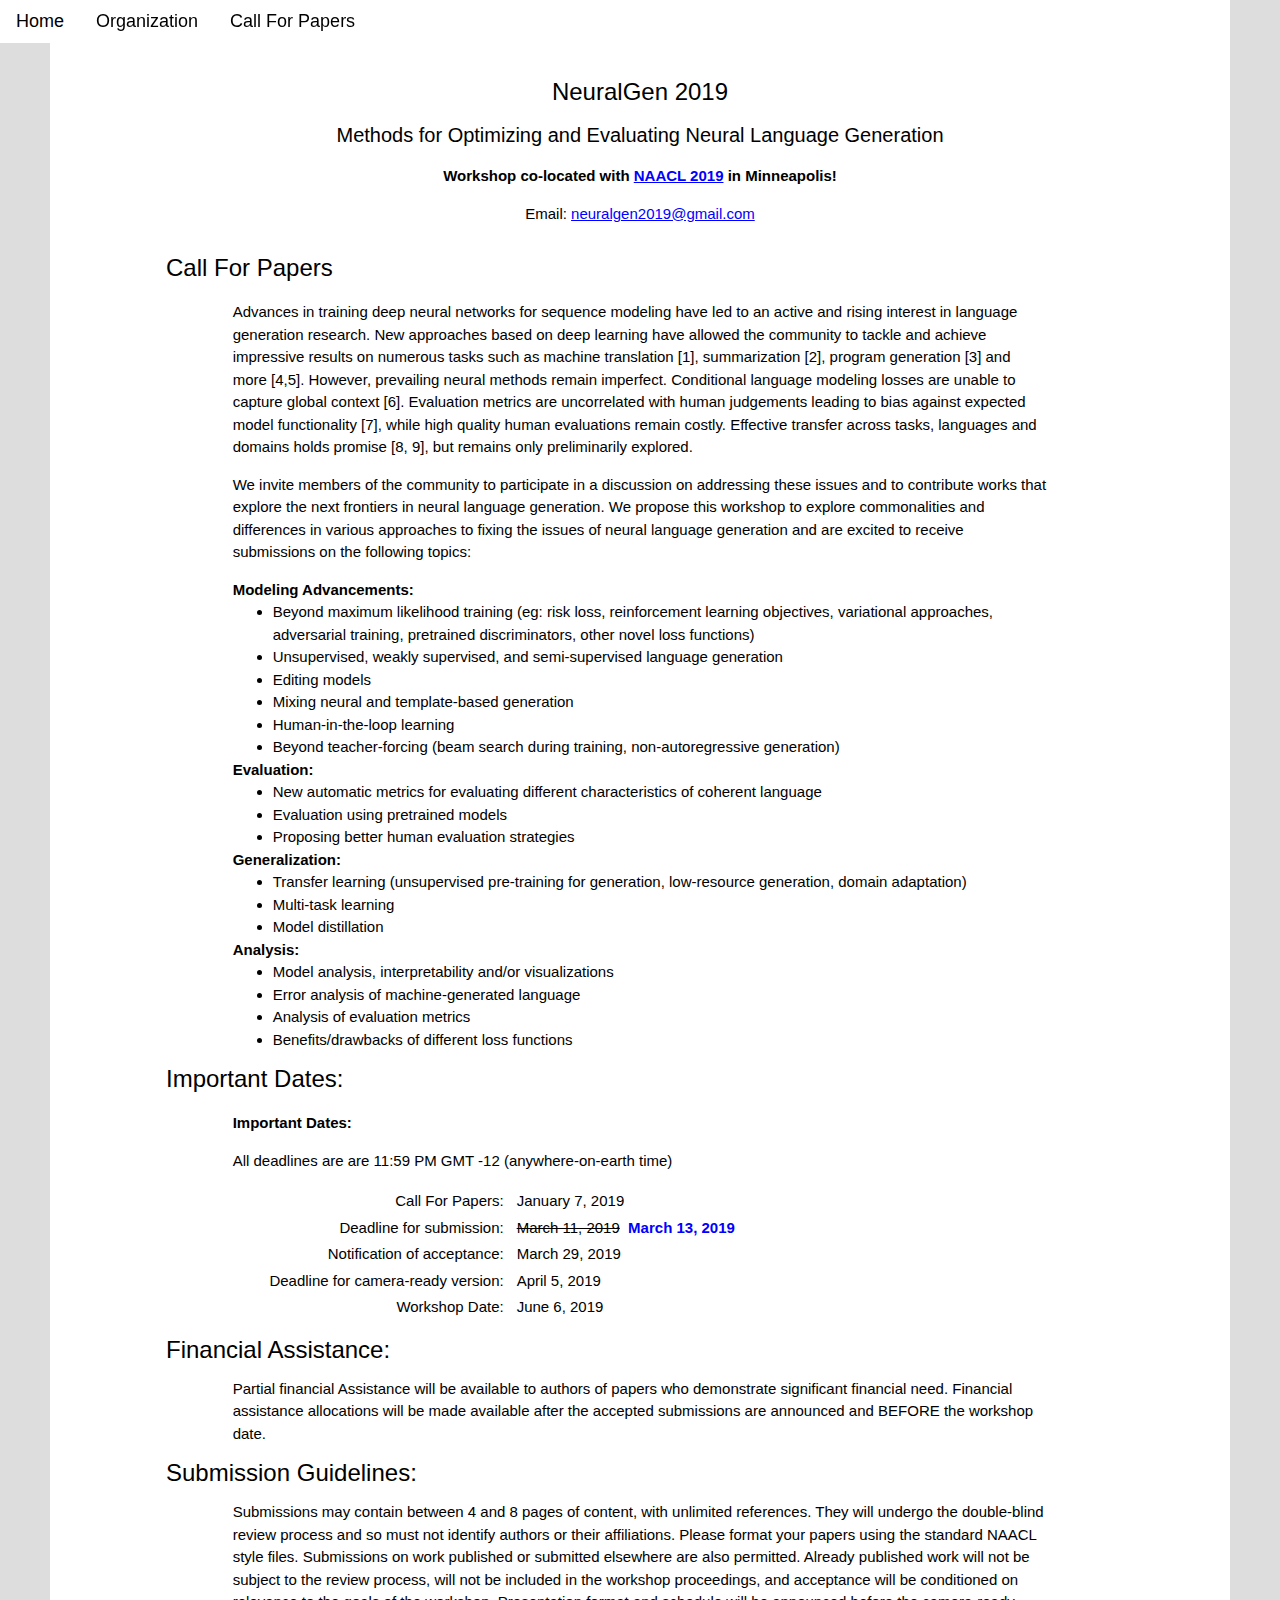
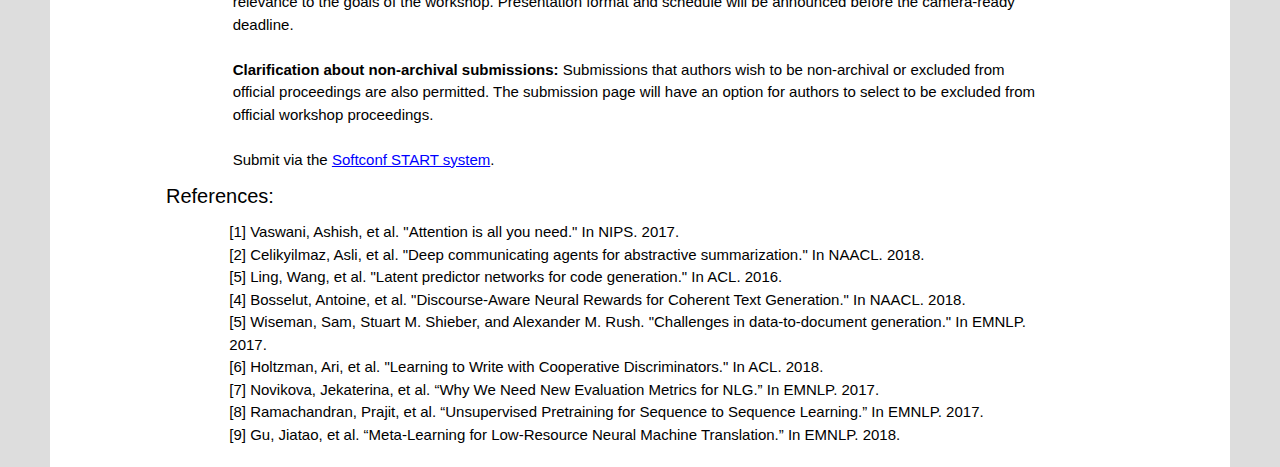
<file: cfp.html>
<!DOCTYPE html>
<html>
<title>NeuralGen Workshop</title>
<meta charset="UTF-8">
<meta name="viewport" content="width=device-width, initial-scale=1">
<link rel="stylesheet" href="https://www.w3schools.com/w3css/4/w3.css">
<link rel="stylesheet" href="https://www.w3schools.com/lib/w3-theme-black.css">
<link rel="stylesheet" href="https://fonts.googleapis.com/css?family=Roboto">
<link rel="stylesheet" href="style.css">
<!--link rel="stylesheet" href="https://cdnjs.cloudflare.com/ajax/libs/font-awesome/4.7.0/css/font-awesome.min.css"-->
<style>
html,body,h3,h3,h3,h3,h5,h6 {font-family:sans-serif;}
.w3-sidebar {
  z-index: 3;
  width: 120px;
  top: 43px;
  bottom: 0;
  height: inherit;
}
.w3-top-padding-64{
  padding-top: 64px!important;;
}
</style>
<body>

<!-- Navbar -->
<div class="w3-top">
  <div class="w3-bar w3-theme w3-top w3-left-align w3-large">
    <a class="w3-bar-item w3-button w3-right w3-hide-large w3-hover-white w3-large w3-theme-l1" href="javascript:void(0)" onclick="w3_open()"><i class="fa fa-bars"></i></a>
    <a href="index.html" class="w3-bar-item w3-button w3-button w3-hide-small w3-hover-white">Home</a>
    <a href="organization.html" class="w3-bar-item w3-button w3-hide-small w3-hover-white">Organization</a>
    <a href="cfp.html" class="w3-bar-item w3-button  w3-theme-l1">Call For Papers</a>
  </div>
</div>


<!--nav class="w3-sidebar w3-bar-block w3-collapse w3-large w3-theme-l5" id="mySidebar">
</nav-->


<!-- Main content: shift it to the right by 250 pixels when the sidebar is visible -->
<div class="w3-main">
<div class="w3-row w3-top-padding-64">


    <div class="w3-container" style="text-align:center">
  <h3 style="text-align:center"> NeuralGen 2019
  </h3>
  <h4 style="text-align:center">
    Methods for Optimizing and Evaluating Neural Language Generation
  </h4>
  <p><b>Workshop co-located with <a href="https://naacl2019.org/">NAACL 2019</a> in Minneapolis!</b></p>

      <p>Email: <a href="mailto:neuralgen2019@gmail.com">neuralgen2019@gmail.com</a></p>

  </div>
    <div class="w3-container">
      <h3 >Call For Papers</h3>
      <div style="margin-left: 50pt;margin-right: 50pt;">
        <p>Advances in training deep neural networks for sequence modeling have led to an active and rising interest in language generation research. New approaches based on deep learning have allowed the community to tackle and achieve impressive results on numerous tasks such as machine translation [1], summarization [2], program generation [3] and more [4,5]. However, prevailing neural methods remain imperfect. Conditional language modeling losses are unable to capture global context [6]. Evaluation metrics are uncorrelated with human judgements leading to bias against expected model functionality [7], while high quality human evaluations remain costly. Effective transfer across tasks, languages and domains holds promise [8, 9], but remains only preliminarily explored.</p>

        <p>We invite members of the community to participate in a discussion on addressing these issues and to contribute works that explore the next frontiers in neural language generation. We propose this workshop to explore commonalities and differences in various approaches to fixing the issues of neural language generation and are excited to receive submissions on the following topics:</p>

        <b>Modeling Advancements:</b>
        <ul>
        <li>Beyond maximum likelihood training (eg: risk loss, reinforcement learning objectives, variational approaches, adversarial training, pretrained discriminators, other novel loss functions)</li>
        <li>Unsupervised, weakly supervised, and semi-supervised language generation </li>
        <li>Editing models</li>
        <li>Mixing neural and template-based generation</li>
        <li>Human-in-the-loop learning</li>
        <li>Beyond teacher-forcing (beam search during training, non-autoregressive generation)</li>
        </ul>

        <b>Evaluation: </b><ul>
        <li>New automatic metrics for evaluating different characteristics of coherent language</li>
        <li>Evaluation using pretrained models</li>
        <li>Proposing better human evaluation strategies</li>
        </ul>

      <b>Generalization: </b><ul>
        <li>Transfer learning (unsupervised pre-training for generation, low-resource generation, domain adaptation) </li>
        <li>Multi-task learning  </li>
        <li>Model distillation </li>
      </ul>
      <b>Analysis:</b><ul>
        <li>Model analysis, interpretability and/or visualizations</li>
        <li>Error analysis of machine-generated language</li>
        <li>Analysis of evaluation metrics</li>
        <li>Benefits/drawbacks of different loss functions</li>
        </ul></div>
<h3>Important Dates:</h3>

      <div style="margin-left: 50pt;margin-right: 50pt;">
    <p><b>Important Dates:</b></p>
    <p> All deadlines are  are 11:59 PM GMT -12 (anywhere-on-earth time)</p>
    <table>
      <tr><td width="200px" style="text-align:right">Call For Papers:</td><td style="padding-left:10px">January 7, 2019</td></tr>
      <tr><td width="200px" style="text-align:right">Deadline for submission:</td><td style="padding-left:10px"><strike>March 11, 2019</strike><span style="color:blue"><b>&nbsp;&nbsp;March 13, 2019</b></span></td></tr>
      <tr><td width="200px" style="text-align:right">Notification of acceptance:</td><td style="padding-left:10px">March 29, 2019</td></tr>
      <tr><td width="250px" style="text-align:right">Deadline for camera-ready version:</td><td style="padding-left:10px">April 5, 2019</td></tr>
      <tr><td width="200px" style="text-align:right">Workshop Date:</td><td style="padding-left:10px">June 6, 2019</td></tr>
    </table>
    <!--<p> Time until submission deadline:  <span id="timer" ></span></p>-->
  </div>
<h3>Financial Assistance:</h3>

<div style="margin-left: 50pt;margin-right: 50pt;">
Partial financial Assistance will be available to authors of papers who demonstrate significant financial need. Financial assistance allocations will be made available after the accepted submissions are announced and BEFORE the workshop date.
</div>
<h3>Submission Guidelines:</h3>

<div style="margin-left: 50pt;margin-right: 50pt;">
  Submissions may contain between 4 and 8 pages of content, with unlimited references. They will undergo the double-blind review process and so must not identify authors or their affiliations. Please format your papers using the standard NAACL style files. Submissions on work published or submitted elsewhere are also permitted. Already published work will not be subject to the review process, will not be included in the workshop proceedings, and acceptance will be conditioned on relevance to the goals of the workshop. Presentation format and schedule will be announced before the camera-ready deadline.
  <br><br>
  <b>Clarification about non-archival submissions:</b>
  Submissions that authors wish to be non-archival or excluded from official proceedings are also permitted. The submission page will have an option for authors to select to be excluded from official workshop proceedings.
</div>
<br>
<div style="margin-left: 50pt;margin-right: 50pt;">
  Submit via the <a href="https://www.softconf.com/naacl2019/neuralgen/">Softconf START system</a>.
</div>

<h4>References:</h4>

      <div style="margin-left: 10pt;margin-right: 50pt;">
<div style="margin-left:50px;margin-bottom:20px">
[1] Vaswani, Ashish, et al. "Attention is all you need." In NIPS. 2017.<br>
[2] Celikyilmaz, Asli, et al. "Deep communicating agents for abstractive summarization." In NAACL. 2018.<br>
[5] Ling, Wang, et al. "Latent predictor networks for code generation." In ACL. 2016.<br>
[4] Bosselut, Antoine, et al. "Discourse-Aware Neural Rewards for Coherent Text Generation." In NAACL. 2018.<br>
[5] Wiseman, Sam, Stuart M. Shieber, and Alexander M. Rush. "Challenges in data-to-document generation." In EMNLP. 2017.<br>
[6] Holtzman, Ari, et al. "Learning to Write with Cooperative Discriminators." In ACL. 2018.<br>
[7] Novikova, Jekaterina, et al. “Why We Need New Evaluation Metrics for NLG.” In EMNLP. 2017.<br>
[8] Ramachandran, Prajit, et al. “Unsupervised Pretraining for Sequence to Sequence Learning.” In EMNLP. 2017.<br>
[9] Gu, Jiatao, et al. “Meta-Learning for Low-Resource Neural Machine Translation.” In EMNLP. 2018.<br>
</div>
</div>
    </div>
    </div>
</div>
<!-- END MAIN -->
</div>

<script>
// Get the Sidebar
var mySidebar = document.getElementById("mySidebar");

// Set the date we're counting down to
var countDownDate = new Date("March 13, 2019 23:59:59 GMT-1200").getTime();

// Update the count down every 1 second
var x = setInterval(function() {

  // Get todays date and time
  var now = new Date().getTime();

  // Find the distance between now and the count down date
  var distance = countDownDate - now;

  // Time calculations for days, hours, minutes and seconds
  var days = Math.floor(distance / (1000 * 60 * 60 * 24));
  var hours = Math.floor((distance % (1000 * 60 * 60 * 24)) / (1000 * 60 * 60));
  var minutes = Math.floor((distance % (1000 * 60 * 60)) / (1000 * 60));
  var seconds = Math.floor((distance % (1000 * 60)) / 1000);

  // Display the result in the element with id="demo"
  document.getElementById("timer").innerHTML = days + "d " + hours + "h "
  + minutes + "m " + seconds + "s ";

  // If the count down is finished, write some text 
  if (distance < 0) {
    if (seconds % 3 != 0){
    //clearInterval(x);
    document.getElementById("timer").innerHTML = "Done!";
    //document.getElementById("timer").style.color = "red";
    }
    else{
    //clearInterval(x);
    document.getElementById("timer").innerHTML = "";
    //document.getElementById("timer").innerHTML = "";
    }
  }
}, 1000);

</script>
</body>
</html>
</file>
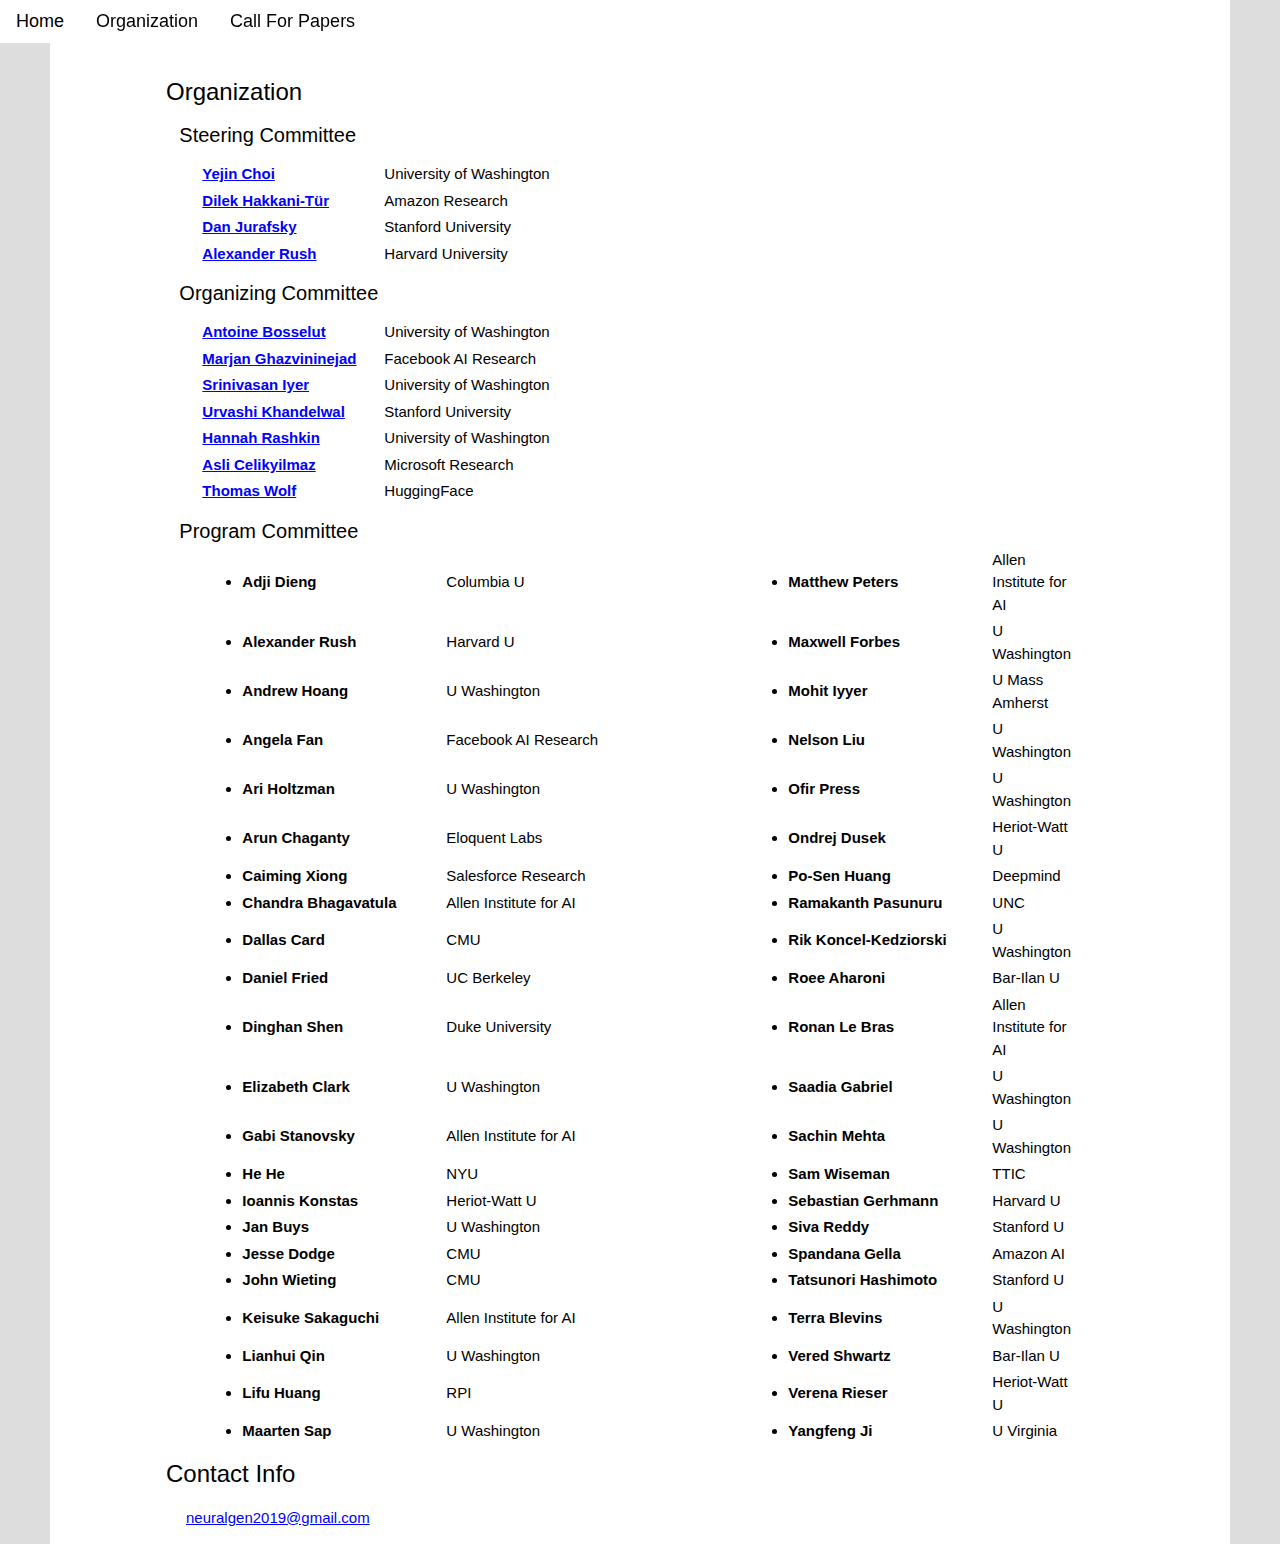
<file: organization.html>
<!DOCTYPE html>
<html>
<title>NeuralGen Workshop</title>
<meta charset="UTF-8">
<meta name="viewport" content="width=device-width, initial-scale=1">
<link rel="stylesheet" href="https://www.w3schools.com/w3css/4/w3.css">
<link rel="stylesheet" href="https://www.w3schools.com/lib/w3-theme-black.css">
<link rel="stylesheet" href="https://fonts.googleapis.com/css?family=Roboto">
<link rel="stylesheet" href="style.css">
<!--link rel="stylesheet" href="https://cdnjs.cloudflare.com/ajax/libs/font-awesome/4.7.0/css/font-awesome.min.css"-->
<style>
html,body,h3,h3,h3,h4,h5,h6 {font-family:sans-serif;}
.w3-sidebar {
  z-index: 3;
  width: 250px;
  top: 43px;
  bottom: 0;
  height: inherit;
}
.w3-top-padding-64{
  padding-top: 64px!important;;
}
</style>
<body>

<!-- Navbar -->
<div class="w3-top">
  <div class="w3-bar w3-theme w3-top w3-left-align w3-large">
    <a href="index.html" class="w3-bar-item w3-button  w3-hide-small w3-hover-white ">Home</a>
    <a href="organization.html" class="w3-bar-item w3-button w3-theme-l1">Organization</a>
    <a href="cfp.html" class="w3-bar-item w3-button w3-hide-small w3-hover-white">Call For Papers</a>
  </div>
</div>

<!-- Sidebar 
<nav class="w3-sidebar w3-bar-block w3-collapse w3-large w3-theme-l5 w3-animate-left" id="mySidebar">
  <a href="javascript:void(0)" onclick="w3_close()" class="w3-right w3-xlarge w3-padding-large w3-hover-black w3-hide-large" title="Close Menu">
    <i class="fa fa-remove"></i>
  </a>
  <h4 class="w3-bar-item"><b>Menu</b></h4>
  <a class="w3-bar-item w3-button w3-hover-black" href="#">Link</a>
  <a class="w3-bar-item w3-button w3-hover-black" href="#">Link</a>
  <a class="w3-bar-item w3-button w3-hover-black" href="#">Link</a>
  <a class="w3-bar-item w3-button w3-hover-black" href="#">Link</a>
</nav>-->

<!-- Overlay effect when opening sidebar on small screens -->
<div class="w3-overlay w3-hide-large" onclick="w3_close()" style="cursor:pointer" title="close side menu" id="myOverlay"></div>

<!-- Main content: shift it to the right by 250 pixels when the sidebar is visible -->
<div class="w3-main" >

    <div class="w3-container">
<div class="w3-row w3-top-padding-64">
  

    <div >
      <h3 class="w3-text">Organization</h3>

      <div style="margin-left: 10pt; margin-right:10pt;">
      <h4>Steering Committee</h4>
      <table>
        <tr>
        <td width="180px" class="name"><a href="https://homes.cs.washington.edu/~yejin/"> Yejin Choi </a></td><td class="institution"> University of Washington </td>
        </tr>
        <tr>
        <td class="name"><a href="https://scholar.google.com/citations?user=GMcL_9kAAAAJ">Dilek Hakkani-Tür</a></td><td class="institution"> Amazon Research</td>
        </tr>
        <tr>
        <td class="name"><a href="https://web.stanford.edu/~jurafsky/">Dan Jurafsky</a></td><td class="institution">Stanford University</td>
        </tr>
        <tr>
        <td class="name"><a href="https://nlp.seas.harvard.edu/rush.html">Alexander Rush</a></td><td class="institution"> Harvard University</td>
        </tr>
      </table>
      <h4>Organizing Committee</h4>
      <table>
        <tr>
        <td width="180px" class="name"><a href="https://atcbosselut.github.io/">Antoine Bosselut</a></td><td class="institution"> University of Washington</td>
        </tr>
        <tr>
        <td class="name"><a href="https://scholar.google.com/citations?user=IRTtnAIAAAAJ&hl=en">Marjan Ghazvininejad</a></td><td class="institution">Facebook AI Research</td>
        </tr>
        <tr>
        <td class="name"><a href="http://sriniiyer.github.io/">Srinivasan Iyer</a></td><td class="institution">University of Washington</td>
        </tr>
        <tr>
        <td class="name"><a href="https://nlp.stanford.edu/~urvashik/">Urvashi Khandelwal</a></td><td class="institution"> Stanford University</td>
        </tr>
        <tr>
        <td class="name"><a href="https://homes.cs.washington.edu/~hrashkin/">Hannah Rashkin</a></td><td class="institution">University of Washington</td>
        </tr>
        <tr>
        <td class="name"><a href="https://www.microsoft.com/en-us/research/people/aslicel/"> Asli Celikyilmaz</a></td><td class="institution">Microsoft Research</td>
        </tr>
        <tr>
        <td class="name"><a href="http://thomwolf.io/">Thomas Wolf</a></td><td class="institution">HuggingFace</td>
        </tr>
      </table>

      <h4 style="margin-bottom: 0px">Program Committee</h4>
<table>
<tr><td><ul><li class="name" style="width:200px;">  Adji Dieng  </li></ul></td> <td class="institution" style="width:300px;"> Columbia U  </td>  <td><ul><li class="name" style="width:200px;">   Matthew Peters  </li></ul></td> <td class="institution">  Allen Institute for AI  </td></tr>
<tr><td><ul><li class="name" style="width:200px;">  Alexander Rush  </li></ul></td> <td class="institution" style="width:300px;"> Harvard U </td>  <td><ul><li class="name" style="width:200px;">   Maxwell Forbes  </li></ul></td> <td class="institution">  U Washington  </td></tr>
<tr><td><ul><li class="name" style="width:200px;">  Andrew Hoang  </li></ul></td> <td class="institution" style="width:300px;"> U Washington  </td>  <td><ul><li class="name" style="width:200px;">   Mohit Iyyer </li></ul></td> <td class="institution">  U Mass Amherst </td></tr>
<tr><td><ul><li class="name" style="width:200px;">  Angela Fan  </li></ul></td> <td class="institution" style="width:300px;"> Facebook AI Research  </td>  <td><ul><li class="name" style="width:200px;">   Nelson Liu  </li></ul></td> <td class="institution">  U Washington  </td></tr>
<tr><td><ul><li class="name" style="width:200px;">  Ari Holtzman  </li></ul></td> <td class="institution" style="width:300px;"> U Washington  </td>  <td><ul><li class="name" style="width:200px;">   Ofir Press  </li></ul></td> <td class="institution">  U Washington  </td></tr>
<tr><td><ul><li class="name" style="width:200px;">  Arun Chaganty </li></ul></td> <td class="institution" style="width:300px;"> Eloquent Labs </td>  <td><ul><li class="name" style="width:200px;">   Ondrej Dusek  </li></ul></td> <td class="institution">  Heriot-Watt U </td></tr>
<tr><td><ul><li class="name" style="width:200px;">  Caiming Xiong </li></ul></td> <td class="institution" style="width:300px;"> Salesforce Research </td>  <td><ul><li class="name" style="width:200px;">   Po-Sen Huang  </li></ul></td> <td class="institution">  Deepmind  </td></tr>
<tr><td><ul><li class="name" style="width:200px;">  Chandra Bhagavatula </li></ul></td> <td class="institution" style="width:300px;"> Allen Institute for AI  </td>  <td><ul><li class="name" style="width:200px;">   Ramakanth Pasunuru  </li></ul></td> <td class="institution">  UNC </td></tr>
<tr><td><ul><li class="name" style="width:200px;">  Dallas Card </li></ul></td> <td class="institution" style="width:300px;"> CMU </td>  <td><ul><li class="name" style="width:200px;">   Rik Koncel-Kedziorski </li></ul></td> <td class="institution">  U Washington  </td></tr>
<tr><td><ul><li class="name" style="width:200px;">  Daniel Fried  </li></ul></td> <td class="institution" style="width:300px;"> UC Berkeley </td>  <td><ul><li class="name" style="width:200px;">   Roee Aharoni  </li></ul></td> <td class="institution">  Bar-Ilan U  </td></tr>
<tr><td><ul><li class="name" style="width:200px;">  Dinghan Shen  </li></ul></td> <td class="institution" style="width:300px;"> Duke University </td>  <td><ul><li class="name" style="width:200px;">   Ronan Le Bras </li></ul></td> <td class="institution">  Allen Institute for AI  </td></tr>
<tr><td><ul><li class="name" style="width:200px;">  Elizabeth Clark </li></ul></td> <td class="institution" style="width:300px;"> U Washington  </td>  <td><ul><li class="name" style="width:200px;">   Saadia Gabriel  </li></ul></td> <td class="institution">  U Washington  </td></tr>
<tr><td><ul><li class="name" style="width:200px;">  Gabi Stanovsky  </li></ul></td> <td class="institution" style="width:300px;"> Allen Institute for AI  </td>  <td><ul><li class="name" style="width:200px;">   Sachin Mehta  </li></ul></td> <td class="institution">  U Washington  </td></tr>
<tr><td><ul><li class="name" style="width:200px;">  He He </li></ul></td> <td class="institution" style="width:300px;"> NYU </td>  <td><ul><li class="name" style="width:200px;">   Sam Wiseman </li></ul></td> <td class="institution">  TTIC  </td></tr>
<tr><td><ul><li class="name" style="width:200px;">  Ioannis Konstas </li></ul></td> <td class="institution" style="width:300px;"> Heriot-Watt U </td>  <td><ul><li class="name" style="width:200px;">   Sebastian Gerhmann  </li></ul></td> <td class="institution">  Harvard U </td></tr>
<tr><td><ul><li class="name" style="width:200px;">  Jan Buys  </li></ul></td> <td class="institution" style="width:300px;"> U Washington  </td>  <td><ul><li class="name" style="width:200px;">   Siva Reddy  </li></ul></td> <td class="institution">  Stanford U  </td></tr>
<tr><td><ul><li class="name" style="width:200px;">  Jesse Dodge </li></ul></td> <td class="institution" style="width:300px;"> CMU </td>  <td><ul><li class="name" style="width:200px;">   Spandana Gella  </li></ul></td> <td class="institution">  Amazon AI </td></tr>
<tr><td><ul><li class="name" style="width:200px;">  John Wieting  </li></ul></td> <td class="institution" style="width:300px;"> CMU </td>  <td><ul><li class="name" style="width:200px;">   Tatsunori Hashimoto </li></ul></td> <td class="institution">  Stanford U  </td></tr>
<tr><td><ul><li class="name" style="width:200px;">  Keisuke Sakaguchi </li></ul></td> <td class="institution" style="width:300px;"> Allen Institute for AI  </td>  <td><ul><li class="name" style="width:200px;">   Terra Blevins </li></ul></td> <td class="institution">  U Washington  </td></tr>
<tr><td><ul><li class="name" style="width:200px;">  Lianhui Qin </li></ul></td> <td class="institution" style="width:300px;"> U Washington  </td>  <td><ul><li class="name" style="width:200px;">   Vered Shwartz </li></ul></td> <td class="institution">  Bar-Ilan U  </td></tr>
<tr><td><ul><li class="name" style="width:200px;">  Lifu Huang  </li></ul></td> <td class="institution" style="width:300px;"> RPI </td>  <td><ul><li class="name" style="width:200px;">   Verena Rieser </li></ul></td> <td class="institution">  Heriot-Watt U </td></tr>
<tr><td><ul><li class="name" style="width:200px;">  Maarten Sap </li></ul></td> <td class="institution" style="width:300px;"> U Washington  </td>  <td><ul><li class="name" style="width:200px;">   Yangfeng Ji </li></ul></td> <td class="institution">  U Virginia  </td></tr>
 </table>


  </div>
</div>
    <div class="w3-row">
    <div >
      <h3 class="w3-text">Contact Info</h3>
      <p style="margin-left:20px"><a href="mailto:neuralgen2019@gmail.com">neuralgen2019@gmail.com</a></p>
    </div>
  </div>
  <!--div class="w3-row">
    <div class="w3-twothird w3-container">
      <h3 class="w3-text">Important Dates</h3>
      <p>Empty Paragraph</p>
    </div>
  </div-->



</div>

<!-- END MAIN -->
</div>

<script>
// Get the Sidebar
var mySidebar = document.getElementById("mySidebar");

// Get the DIV with overlay effect
var overlayBg = document.getElementById("myOverlay");

// Toggle between showing and hiding the sidebar, and add overlay effect
function w3_open() {
    if (mySidebar.style.display === 'block') {
        mySidebar.style.display = 'none';
        overlayBg.style.display = "none";
    } else {
        mySidebar.style.display = 'block';
        overlayBg.style.display = "block";
    }
}

// Close the sidebar with the close button
function w3_close() {
    mySidebar.style.display = "none";
    overlayBg.style.display = "none";
}
</script>

</body>
</html>
</file>
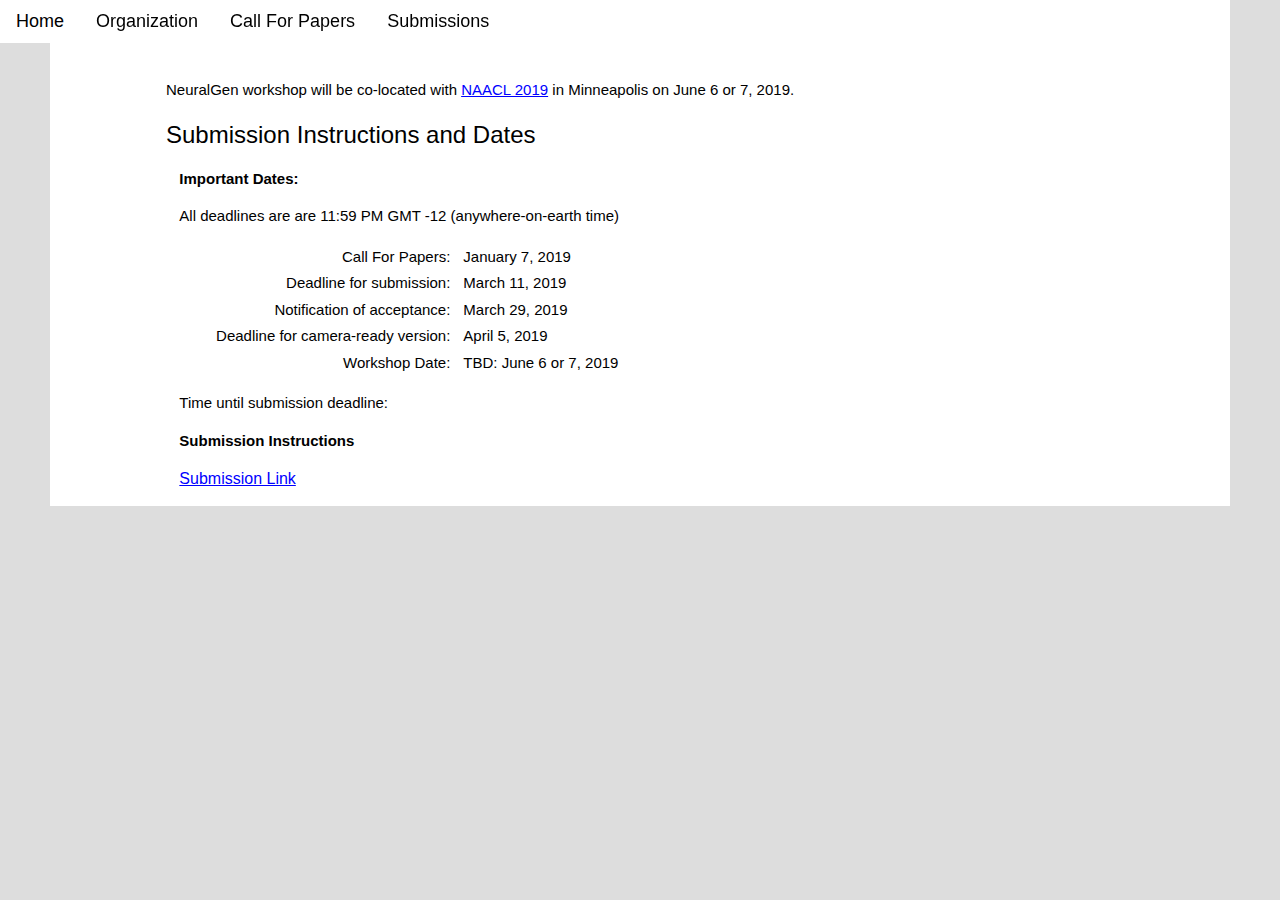
<file: submissions.html>
<!DOCTYPE html>
<html>
<title>NeuralGen Workshop</title>
<meta charset="UTF-8">
<meta name="viewport" content="width=device-width, initial-scale=1">
<link rel="stylesheet" href="https://www.w3schools.com/w3css/4/w3.css">
<link rel="stylesheet" href="https://www.w3schools.com/lib/w3-theme-black.css">
<link rel="stylesheet" href="https://fonts.googleapis.com/css?family=Roboto">
<link rel="stylesheet" href="style.css">
<!--link rel="stylesheet" href="https://cdnjs.cloudflare.com/ajax/libs/font-awesome/4.7.0/css/font-awesome.min.css"-->
<style>
html,body,h3,h2,h3,h4,h5,h6 {font-family:sans-serif;}
.w3-sidebar {
  z-index: 3;
  width: 250px;
  top: 43px;
  bottom: 0;
  height: inherit;
}
.w3-top-padding-64{
  padding-top: 64px!important;;
}
</style>
<body>

<!-- Navbar -->
<div class="w3-top">
  <div class="w3-bar w3-theme w3-top w3-left-align w3-large">
    <a class="w3-bar-item w3-button w3-right w3-hide-large w3-hover-white w3-large w3-theme-l1" href="javascript:void(0)" onclick="w3_open()"><i class="fa fa-bars"></i></a>
    <a href="index.html" class="w3-bar-item w3-button w3-hide-small w3-hover-white ">Home</a>
    <a href="organization.html" class="w3-bar-item w3-button w3-hide-small w3-hover-white">Organization</a>
    <a href="cfp.html" class="w3-bar-item w3-button w3-hide-small w3-hover-white">Call For Papers</a>
    <a href="#" class="w3-bar-item w3-button w3-theme-l1">Submissions</a>
  </div>
</div>

<!-- Sidebar 
<nav class="w3-sidebar w3-bar-block w3-collapse w3-large w3-theme-l5 w3-animate-left" id="mySidebar">
  <a href="javascript:void(0)" onclick="w3_close()" class="w3-right w3-xlarge w3-padding-large w3-hover-black w3-hide-large" title="Close Menu">
    <i class="fa fa-remove"></i>
  </a>
  <h4 class="w3-bar-item"><b>Menu</b></h4>
  <a class="w3-bar-item w3-button w3-hover-black" href="#">Link</a>
  <a class="w3-bar-item w3-button w3-hover-black" href="#">Link</a>
  <a class="w3-bar-item w3-button w3-hover-black" href="#">Link</a>
  <a class="w3-bar-item w3-button w3-hover-black" href="#">Link</a>
</nav>-->

<!-- Overlay effect when opening sidebar on small screens -->
<div class="w3-overlay w3-hide-large" onclick="w3_close()" style="cursor:pointer" title="close side menu" id="myOverlay"></div>

<!-- Main content: shift it to the right by 250 pixels when the sidebar is visible -->
<div class="w3-main" >
    <div class="w3-container">

<div class="w3-row w3-top-padding-64">
    <div >

      <p>NeuralGen workshop will be co-located with <a href="https://naacl2019.org/">NAACL 2019</a> in Minneapolis on June 6 or 7, 2019.</p>
      
    </div>
    <div>
      <h3 class="w3-text">Submission Instructions and Dates</h3>

      <div style="margin-left: 10pt;margin-right:10pt">
      <p><b>Important Dates:</b></p>
      <p> All deadlines are  are 11:59 PM GMT -12 (anywhere-on-earth time)</p>
      <table>
        <tr><td width="200px" style="text-align:right">Call For Papers:</td><td style="padding-left:10px">January 7, 2019</td></tr>
        <tr><td width="200px" style="text-align:right">Deadline for submission:</td><td style="padding-left:10px">March 11, 2019</td></tr>
        <tr><td width="200px" style="text-align:right">Notification of acceptance:</td><td style="padding-left:10px">March 29, 2019</td></tr>
        <tr><td width="250px" style="text-align:right">Deadline for camera-ready version:</td><td style="padding-left:10px">April 5, 2019</td></tr>
        <tr><td width="200px" style="text-align:right">Workshop Date:</td><td style="padding-left:10px">TBD: June 6 or 7, 2019</td></tr>
      </table>

    <!--First call for workshop papers: Tuesday, December 11, 2018
        Second call for workshop papers: Tuesday, January 15, 2019
        Workshop papers due: Wednesday, March 6, 2019
        Notification of acceptance: Wednesday, March 27, 2019
        Camera-ready papers due (firm deadline): Friday, April 5, 2019
        Workshop dates: Thursday–Friday, June 6–7, 2019-->

      <p> Time until submission deadline:  <span id="timer" ></span></p>
      <p><b>Submission Instructions</b></p>
      <p><a href="https://www.softconf.com/naacl2019/neuralgen/" style="color:blue;font-size:12pt"> Submission Link</a></p>

    </div>
    </div>
    <!--div class="w3-third w3-container">
      <p class="w3-border w3-padding-large w3-padding-32 w3-center">AD</p>
      <p class="w3-border w3-padding-large w3-padding-64 w3-center">AD</p>
    </div-->
    <!--div class="w3-twothird">
      <h3 class="w3-text">Contact Info</h3>
      <p>Email: neuralgen2019@gmail.com</p>
    </div-->
</div>

<!-- END MAIN -->
</div>
</div>

<script>
// Get the Sidebar
var mySidebar = document.getElementById("mySidebar");

// Get the DIV with overlay effect
var overlayBg = document.getElementById("myOverlay");

// Toggle between showing and hiding the sidebar, and add overlay effect
function w3_open() {
    if (mySidebar.style.display === 'block') {
        mySidebar.style.display = 'none';
        overlayBg.style.display = "none";
    } else {
        mySidebar.style.display = 'block';
        overlayBg.style.display = "block";
    }
}

// Close the sidebar with the close button
function w3_close() {
    mySidebar.style.display = "none";
    overlayBg.style.display = "none";
}

// Set the date we're counting down to
var countDownDate = new Date("March 12, 2019 4:59:59").getTime();

// Update the count down every 1 second
var x = setInterval(function() {

  // Get todays date and time
  var now = new Date().getTime();

  // Find the distance between now and the count down date
  var distance = countDownDate - now;

  // Time calculations for days, hours, minutes and seconds
  var days = Math.floor(distance / (1000 * 60 * 60 * 24));
  var hours = Math.floor((distance % (1000 * 60 * 60 * 24)) / (1000 * 60 * 60));
  var minutes = Math.floor((distance % (1000 * 60 * 60)) / (1000 * 60));
  var seconds = Math.floor((distance % (1000 * 60)) / 1000);

  // Display the result in the element with id="demo"
  document.getElementById("timer").innerHTML = days + "d " + hours + "h "
  + minutes + "m " + seconds + "s ";

  // If the count down is finished, write some text 
  if (distance < 0) {
    if (seconds % 3 != 0){
    //clearInterval(x);
    document.getElementById("timer").innerHTML = "TBD";
    //document.getElementById("timer").style.color = "red";
    }
    else{
    //clearInterval(x);
    document.getElementById("timer").innerHTML = "";
    //document.getElementById("timer").innerHTML = "";
    }
  }
}, 1000);
</script>



</body>
</html>
</file>
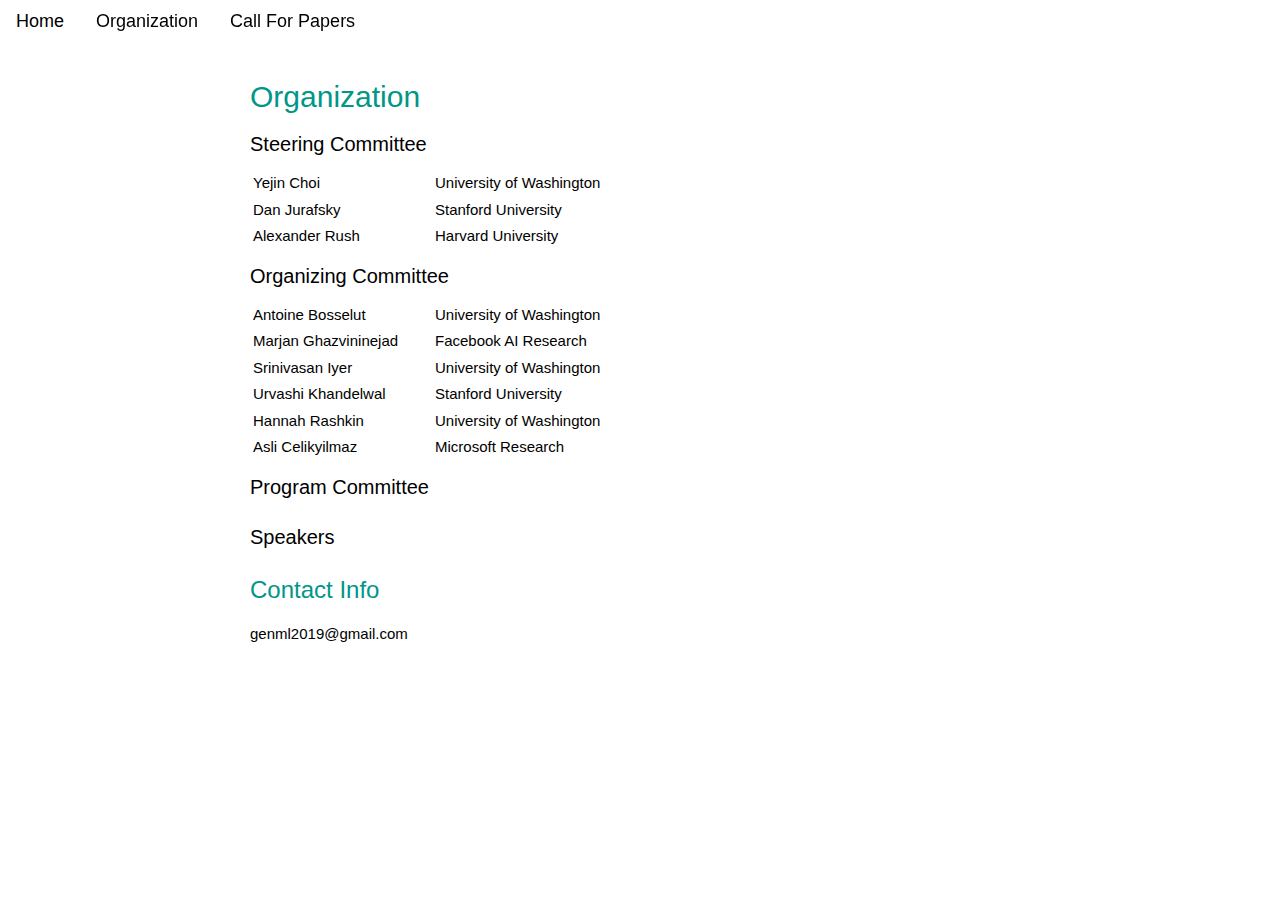
<file: docs/organization.html>
<!DOCTYPE html>
<html>
<title>GenML Workshop</title>
<meta charset="UTF-8">
<meta name="viewport" content="width=device-width, initial-scale=1">
<link rel="stylesheet" href="https://www.w3schools.com/w3css/4/w3.css">
<link rel="stylesheet" href="https://www.w3schools.com/lib/w3-theme-black.css">
<link rel="stylesheet" href="https://fonts.googleapis.com/css?family=Roboto">
<!--link rel="stylesheet" href="https://cdnjs.cloudflare.com/ajax/libs/font-awesome/4.7.0/css/font-awesome.min.css"-->
<style>
html,body,h3,h2,h3,h4,h5,h6 {font-family:sans-serif;}
.w3-sidebar {
  z-index: 3;
  width: 250px;
  top: 43px;
  bottom: 0;
  height: inherit;
}
.w3-top-padding-64{
  padding-top: 64px!important;;
}
</style>
<body>

<!-- Navbar -->
<div class="w3-top">
  <div class="w3-bar w3-theme w3-top w3-left-align w3-large">
    <a href="index.html" class="w3-bar-item w3-button  w3-hide-small w3-hover-white ">Home</a>
    <a href="organization.html" class="w3-bar-item w3-button w3-theme-l1">Organization</a>
    <a href="submissions.html" class="w3-bar-item w3-button w3-hide-small w3-hover-white">Call For Papers</a>
  </div>
</div>

<!-- Sidebar 
<nav class="w3-sidebar w3-bar-block w3-collapse w3-large w3-theme-l5 w3-animate-left" id="mySidebar">
  <a href="javascript:void(0)" onclick="w3_close()" class="w3-right w3-xlarge w3-padding-large w3-hover-black w3-hide-large" title="Close Menu">
    <i class="fa fa-remove"></i>
  </a>
  <h4 class="w3-bar-item"><b>Menu</b></h4>
  <a class="w3-bar-item w3-button w3-hover-black" href="#">Link</a>
  <a class="w3-bar-item w3-button w3-hover-black" href="#">Link</a>
  <a class="w3-bar-item w3-button w3-hover-black" href="#">Link</a>
  <a class="w3-bar-item w3-button w3-hover-black" href="#">Link</a>
</nav>-->

<!-- Overlay effect when opening sidebar on small screens -->
<div class="w3-overlay w3-hide-large" onclick="w3_close()" style="cursor:pointer" title="close side menu" id="myOverlay"></div>

<!-- Main content: shift it to the right by 250 pixels when the sidebar is visible -->
<div class="w3-main" style="margin-left:250px">
<div class="w3-row w3-top-padding-64">
  

    <div class="w3-twothird ">
      <h2 class="w3-text-teal">Organization</h2>
      <h4>Steering Committee</h4>
      <table>
        <tr>
        <td width="180px">Yejin Choi</td><td> University of Washington</td>
        </tr>
        <tr>
        <td>Dan Jurafsky</td><td>Stanford University</td>
        </tr>
        <tr>
        <td>Alexander Rush</td><td> Harvard University</td>
        </tr>
      </table>
      <h4>Organizing Committee</h4>
      <table>
        <tr>
        <td width="180px">Antoine Bosselut</td><td> University of Washington</td>
        </tr>
        <tr>
        <td>Marjan Ghazvininejad</td><td>Facebook AI Research</td>
        </tr>
        <tr>
        <td>Srinivasan Iyer</td><td>University of Washington</td>
        </tr>
        <tr>
        <td>Urvashi Khandelwal</td><td> Stanford University</td>
        </tr>
        <tr>
        <td>Hannah Rashkin</td><td>University of Washington</td>
        </tr>
        <tr>
        <td>Asli Celikyilmaz</td><td>Microsoft Research</td>
        </tr>
      </table>

      <h4>Program Committee</h4>
      <table>
        <tr>
        </tr>
      </table>

      <h4>Speakers</h4>
      <table>
        <tr></tr>
      </table>
    </div>
  </div>

    <div class="w3-row">
    <div class="w3-twothird">
      <h3 class="w3-text-teal">Contact Info</h3>
      <p>genml2019@gmail.com</p>
    </div>
  </div>
  <!--div class="w3-row">
    <div class="w3-twothird w3-container">
      <h2 class="w3-text-teal">Important Dates</h2>
      <p>Empty Paragraph</p>
    </div>
  </div-->




  <footer id="myFooter">
  </footer>

<!-- END MAIN -->
</div>

<script>
// Get the Sidebar
var mySidebar = document.getElementById("mySidebar");

// Get the DIV with overlay effect
var overlayBg = document.getElementById("myOverlay");

// Toggle between showing and hiding the sidebar, and add overlay effect
function w3_open() {
    if (mySidebar.style.display === 'block') {
        mySidebar.style.display = 'none';
        overlayBg.style.display = "none";
    } else {
        mySidebar.style.display = 'block';
        overlayBg.style.display = "block";
    }
}

// Close the sidebar with the close button
function w3_close() {
    mySidebar.style.display = "none";
    overlayBg.style.display = "none";
}
</script>

</body>
</html>
</file>
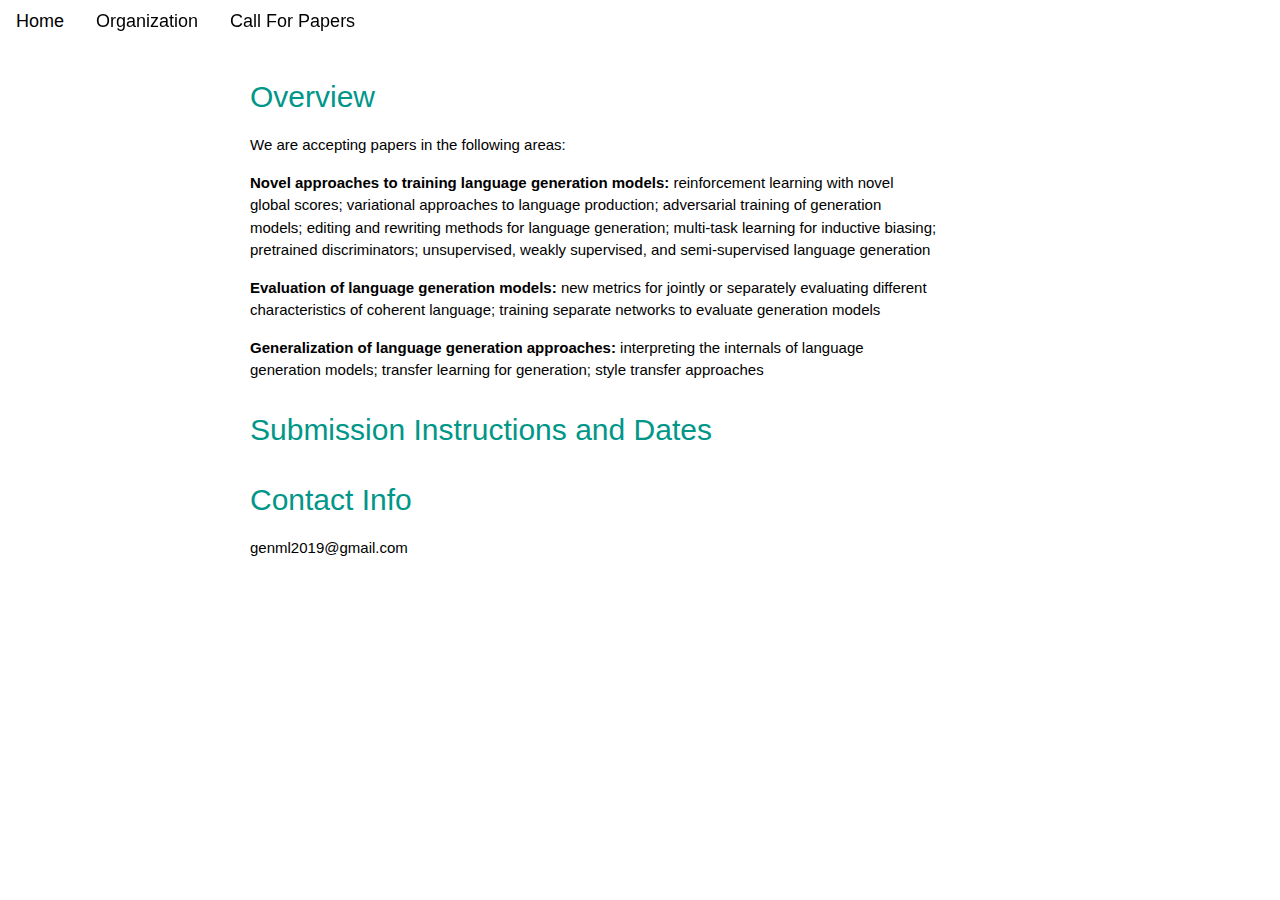
<file: docs/submissions.html>
<!DOCTYPE html>
<html>
<title>GenML Workshop</title>
<meta charset="UTF-8">
<meta name="viewport" content="width=device-width, initial-scale=1">
<link rel="stylesheet" href="https://www.w3schools.com/w3css/4/w3.css">
<link rel="stylesheet" href="https://www.w3schools.com/lib/w3-theme-black.css">
<link rel="stylesheet" href="https://fonts.googleapis.com/css?family=Roboto">
<!--link rel="stylesheet" href="https://cdnjs.cloudflare.com/ajax/libs/font-awesome/4.7.0/css/font-awesome.min.css"-->
<style>
html,body,h3,h2,h3,h4,h5,h6 {font-family:sans-serif;}
.w3-sidebar {
  z-index: 3;
  width: 250px;
  top: 43px;
  bottom: 0;
  height: inherit;
}
.w3-top-padding-64{
  padding-top: 64px!important;;
}
</style>
<body>

<!-- Navbar -->
<div class="w3-top">
  <div class="w3-bar w3-theme w3-top w3-left-align w3-large">
    <a class="w3-bar-item w3-button w3-right w3-hide-large w3-hover-white w3-large w3-theme-l1" href="javascript:void(0)" onclick="w3_open()"><i class="fa fa-bars"></i></a>
    <a href="index.html" class="w3-bar-item w3-button w3-hide-small w3-hover-white ">Home</a>
    <a href="organization.html" class="w3-bar-item w3-button w3-hide-small w3-hover-white">Organization</a>
    <a href="#" class="w3-bar-item w3-button w3-theme-l1">Call For Papers</a>
  </div>
</div>

<!-- Sidebar 
<nav class="w3-sidebar w3-bar-block w3-collapse w3-large w3-theme-l5 w3-animate-left" id="mySidebar">
  <a href="javascript:void(0)" onclick="w3_close()" class="w3-right w3-xlarge w3-padding-large w3-hover-black w3-hide-large" title="Close Menu">
    <i class="fa fa-remove"></i>
  </a>
  <h4 class="w3-bar-item"><b>Menu</b></h4>
  <a class="w3-bar-item w3-button w3-hover-black" href="#">Link</a>
  <a class="w3-bar-item w3-button w3-hover-black" href="#">Link</a>
  <a class="w3-bar-item w3-button w3-hover-black" href="#">Link</a>
  <a class="w3-bar-item w3-button w3-hover-black" href="#">Link</a>
</nav>-->

<!-- Overlay effect when opening sidebar on small screens -->
<div class="w3-overlay w3-hide-large" onclick="w3_close()" style="cursor:pointer" title="close side menu" id="myOverlay"></div>

<!-- Main content: shift it to the right by 250 pixels when the sidebar is visible -->
<div class="w3-main" style="margin-left:250px">

<div class="w3-row w3-top-padding-64">
    <div class="w3-twothird">

      <h2 class="w3-text-teal">Overview</h2>
      <p>We are accepting papers in the following areas:</p>
      <p><b>Novel approaches to training language generation models:</b> reinforcement learning with novel global scores; variational approaches to language production; adversarial training of generation models; editing and rewriting methods for language generation; multi-task learning for inductive biasing; pretrained discriminators; unsupervised, weakly supervised, and semi-supervised language generation</p>
      <p><b>Evaluation of language generation models:</b> new metrics for jointly or separately evaluating different characteristics of coherent language; training separate networks to evaluate generation models</p>
      <p><b>Generalization of language generation approaches:</b> interpreting the internals of language generation models; transfer learning for generation; style transfer approaches</p>
    </div>
    <div class="w3-twothird">
      <h2 class="w3-text-teal">Submission Instructions and Dates</h2>
      <p></p>
    </div>
    <!--div class="w3-third w3-container">
      <p class="w3-border w3-padding-large w3-padding-32 w3-center">AD</p>
      <p class="w3-border w3-padding-large w3-padding-64 w3-center">AD</p>
    </div-->
    <div class="w3-twothird">
      <h2 class="w3-text-teal">Contact Info</h2>
      <p>genml2019@gmail.com</p>
    </div>
</div>
  <footer id="myFooter">
  </footer>

<!-- END MAIN -->
</div>

<script>
// Get the Sidebar
var mySidebar = document.getElementById("mySidebar");

// Get the DIV with overlay effect
var overlayBg = document.getElementById("myOverlay");

// Toggle between showing and hiding the sidebar, and add overlay effect
function w3_open() {
    if (mySidebar.style.display === 'block') {
        mySidebar.style.display = 'none';
        overlayBg.style.display = "none";
    } else {
        mySidebar.style.display = 'block';
        overlayBg.style.display = "block";
    }
}

// Close the sidebar with the close button
function w3_close() {
    mySidebar.style.display = "none";
    overlayBg.style.display = "none";
}
</script>

</body>
</html>
</file>
<file: style.css>
.name {
   font-weight: bold;
   font-size: 15px;
}
.institution{
   font-weight:lighter;
   %color:#557777;
}

table{
   margin-left:20px;
   margin-right:20px;
}



body{
   background-color:#dddddd;
}

.w3-main{
   margin-left:50px;
   margin-right: 50px;
   padding-left:100px;
   padding-right:100px;
   background-color:white;
}

#timer{
   color:#4682b4;
}

ul{
   margin:0px;
}

td,tr{
   height:20px;
}

a{
   color:blue;
}
</file>
